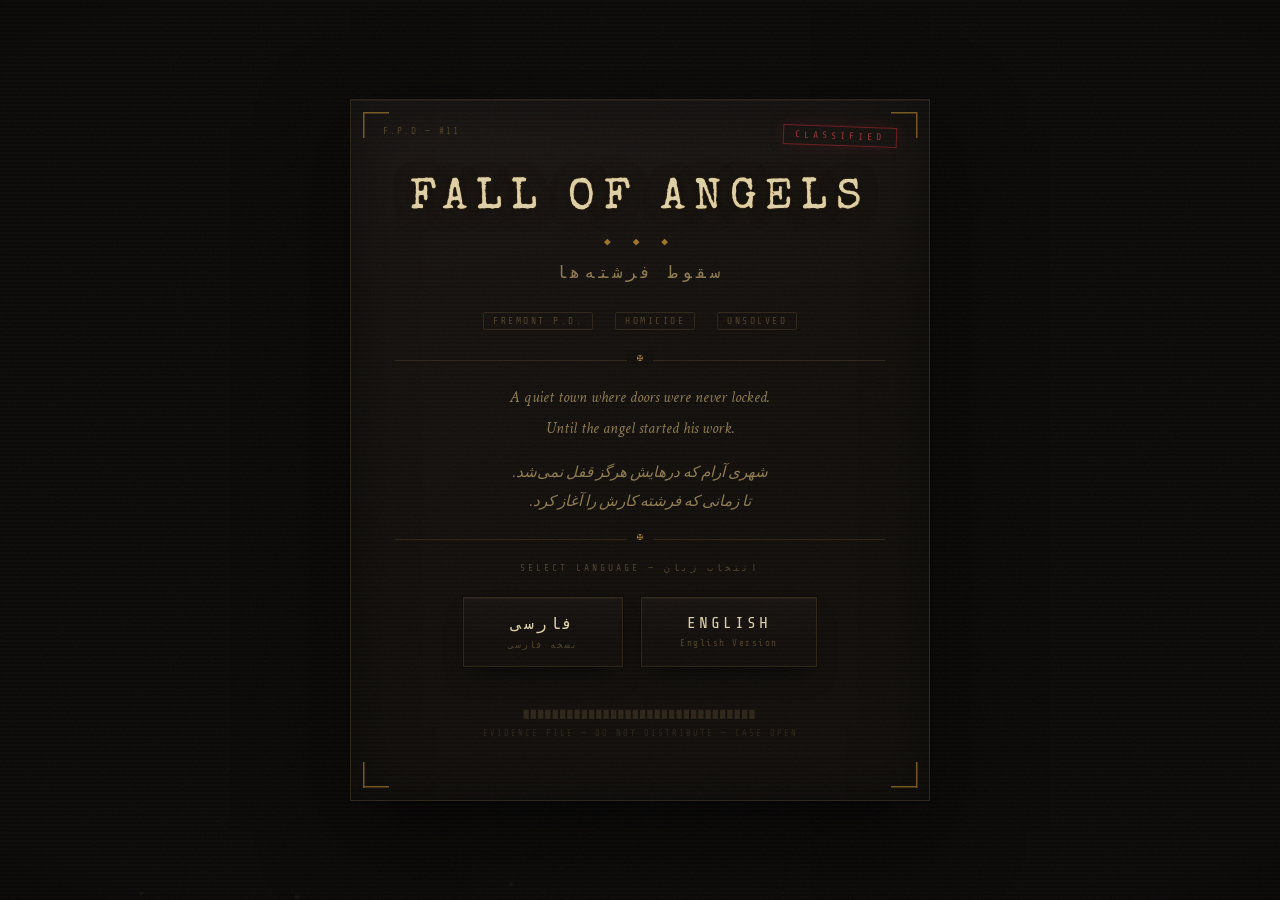
<file: index (1).html>
<!DOCTYPE html>
<html lang="fa">
<head>
  <meta charset="UTF-8" />
  <meta name="viewport" content="width=device-width, initial-scale=1.0" />
  <title>Fall of Angels | سقوط فرشته‌ها</title>
  <link rel="stylesheet" href="style.css" />
</head>
<body class="lang-page theme-noir">

  <div class="lang-container">
    <div class="case-stamp">CLASSIFIED</div>
    <div class="case-number">F.P.D — #11</div>

    <div class="title-wrap">
      <div class="title-en">FALL OF ANGELS</div>
      <div class="title-divider">◆ ◆ ◆</div>
      <div class="title-fa">سقوط فرشته‌ها</div>
    </div>

    <div class="case-meta">
      <span>FREMONT P.D.</span>
      <span>HOMICIDE</span>
      <span>UNSOLVED</span>
    </div>

    <div class="separator"></div>

    <div class="description">
      <p>A quiet town where doors were never locked.<br>Until the angel started his work.</p>
      <p class="fa">شهری آرام که درهایش هرگز قفل نمی‌شد.<br>تا زمانی که فرشته کارش را آغاز کرد.</p>
    </div>

    <div class="separator"></div>

    <div class="lang-label">SELECT LANGUAGE — انتخاب زبان</div>

    <div class="buttons">
      <a class="btn" href="game-fa.html">
        <span class="btn-label">فارسی</span>
        <span class="btn-sub">نسخه فارسی</span>
      </a>
      <a class="btn" href="game-en.html">
        <span class="btn-label">ENGLISH</span>
        <span class="btn-sub">English Version</span>
      </a>
    </div>

    <div class="footer-line">
      ████████████████████████████████<br>
      EVIDENCE FILE — DO NOT DISTRIBUTE — CASE OPEN
    </div>
  </div>

  <canvas class="atmosphere-canvas"></canvas>
  <script src="themes.js"></script>
  <script>initAtmosphere();</script>
</body>
</html>
</file>
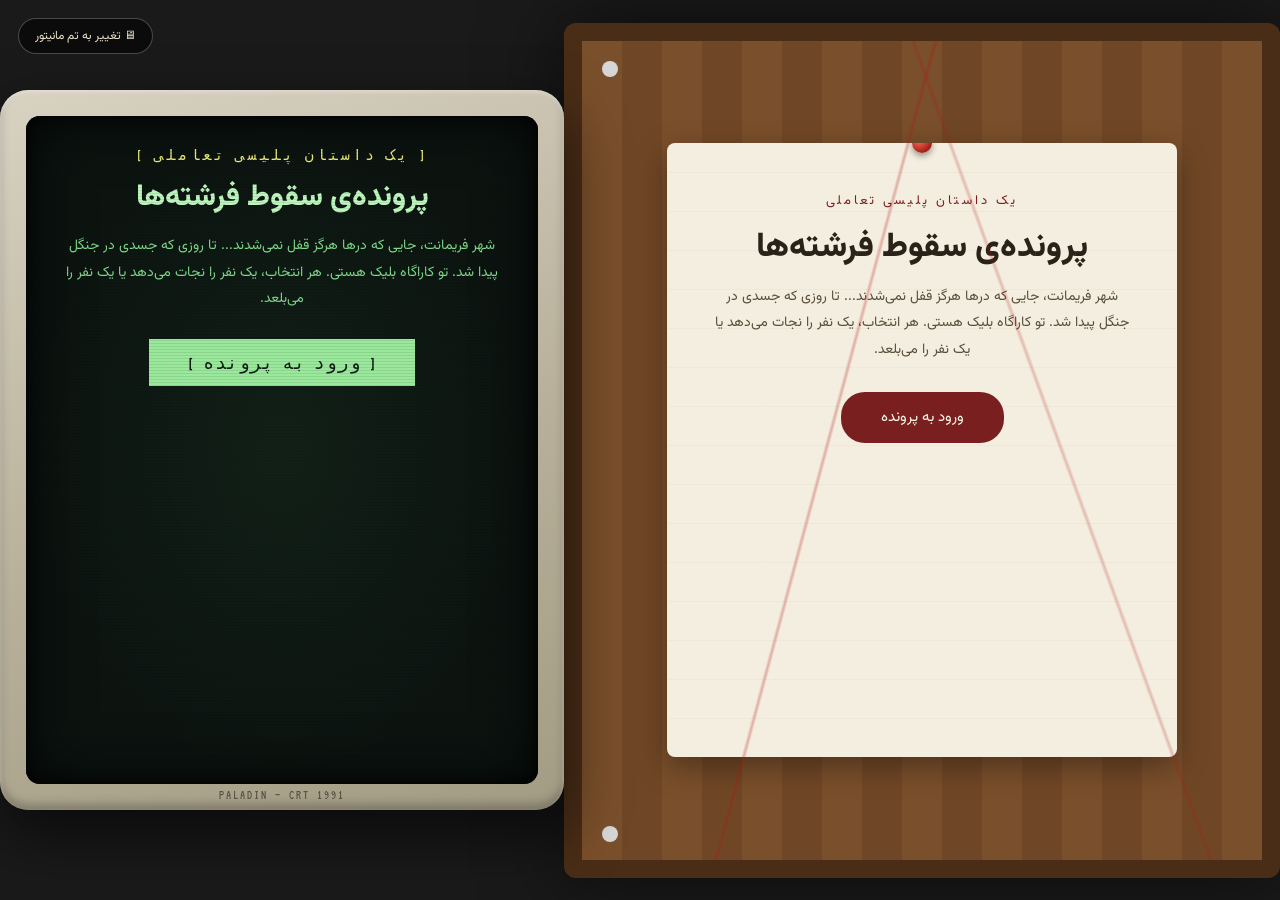
<file: index-1.html>
<!DOCTYPE html>
<html lang="fa" dir="rtl">
<head>
<meta charset="UTF-8">
<meta name="viewport" content="width=device-width, initial-scale=1.0">
<title>پرونده‌ی سقوط فرشته‌ها</title>
<style>
  @import url('https://fonts.googleapis.com/css2?family=Vazirmatn:wght@400;500;600;700;800&display=swap');
  @import url('https://fonts.googleapis.com/css2?family=VT323&display=swap');

  *{margin:0; padding:0; box-sizing:border-box;}
  html,body{
    width:100%;
    min-height:100vh;
    font-family:'Vazirmatn', Tahoma, sans-serif;
  }
  body{
    background:#1a1a1a;
    color:#222;
    overflow-x:hidden;
  }
  ::selection{background:#7a1f1f; color:#fff;}

  /* =========================================================
     SHARED STAT VALUES (used inside both themes)
  ========================================================= */
  .stat-row{
    display:grid;
    grid-template-columns:repeat(5,1fr);
    gap:8px;
  }
  .stat-cell{
    display:flex;
    flex-direction:column;
    align-items:center;
    gap:4px;
  }
  .stat-label{
    font-size:10px;
    white-space:nowrap;
  }
  .stat-bar{
    width:100%;
    height:6px;
    border-radius:3px;
    overflow:hidden;
  }
  .stat-fill{
    height:100%;
    transition:width .5s ease;
  }
  .stat-num{
    font-size:10px;
    font-variant-numeric:tabular-nums;
  }

  /* =========================================================
     THEME TOGGLE BUTTON (always visible, top corner)
  ========================================================= */
  #theme-toggle{
    position:fixed;
    top:18px;
    left:18px;
    z-index:999;
    background:rgba(0,0,0,0.55);
    color:#e8e0c8;
    border:1px solid rgba(255,255,255,0.25);
    border-radius:20px;
    padding:8px 16px;
    font-family:'Vazirmatn',sans-serif;
    font-size:12px;
    cursor:pointer;
    backdrop-filter:blur(4px);
    transition:background .2s;
  }
  #theme-toggle:hover{background:rgba(0,0,0,0.8);}

  /* =========================================================
     THEME 1 — تخته‌ی مدارک (Evidence Board / Cork)
  ========================================================= */
  body.theme-board{
    width:100vw;
    height:100vh;
    overflow:hidden;
    display:flex;
    justify-content:center;
    align-items:center;
    background:#1a1a1a;
  }

  .evidence-board{
    width:95vw;
    height:95vh;
    border:18px solid #4a2d16;
    border-radius:12px;
    background:repeating-linear-gradient(
      90deg,
      #7a4f2b 0px, #7a4f2b 40px,
      #704726 40px, #704726 80px
    );
    box-shadow:0 0 80px rgba(0,0,0,.6);
    display:flex;
    flex-direction:column;
    justify-content:center;
    align-items:center;
    position:relative;
  }
  .evidence-board::before{
    content:"";
    position:absolute;
    width:16px; height:16px;
    background:#d6d6d6;
    border-radius:50%;
    top:20px; left:20px;
    box-shadow:
      calc(95vw - 90px) 0 #d6d6d6,
      0 calc(95vh - 90px) #d6d6d6,
      calc(95vw - 90px) calc(95vh - 90px) #d6d6d6;
  }

  /* yarn pinned across the board, decorative */
  .evidence-board::after{
    content:"";
    position:absolute;
    inset:0;
    pointer-events:none;
    background:
      linear-gradient(105deg, transparent 39%, rgba(180,20,20,.5) 39.3%, transparent 39.6%),
      linear-gradient(70deg, transparent 64%, rgba(180,20,20,.4) 64.3%, transparent 64.6%);
    opacity:.6;
  }

  .board-hud{
    position:absolute;
    top:24px;
    right:50%;
    transform:translateX(50%);
    background:rgba(20,12,6,0.55);
    border:1px solid rgba(255,255,255,0.15);
    border-radius:10px;
    padding:8px 18px;
    backdrop-filter:blur(3px);
    z-index:5;
    width:min(560px, 80%);
  }
  .board-hud .stat-label{color:#e8d9b8;}
  .board-hud .stat-num{color:#f3e7c9;}
  .board-hud .stat-bar{background:rgba(0,0,0,0.4);}

  .story-panel{
    width:75%;
    height:75%;
    background:#f3eedf;
    background-image:
      repeating-linear-gradient(0deg, transparent 0 38px, rgba(0,0,0,.025) 38px 39px);
    border-radius:8px;
    padding:48px 44px 36px;
    overflow-y:auto;
    box-shadow:0 10px 30px rgba(0,0,0,.35);
    position:relative;
  }
  /* a pin on top of the paper */
  .story-panel::before{
    content:"";
    position:absolute;
    top:-10px;
    left:50%;
    transform:translateX(-50%);
    width:20px; height:20px;
    border-radius:50%;
    background:radial-gradient(circle at 35% 35%, #ff6b5e, #a31f14 70%);
    box-shadow:0 3px 6px rgba(0,0,0,.4);
  }

  .board-loc{
    display:inline-block;
    font-size:12px;
    letter-spacing:1px;
    color:#8a4f1f;
    border:1px solid #c9a86a;
    padding:3px 12px;
    border-radius:14px;
    margin-bottom:18px;
    background:rgba(201,168,106,0.12);
  }

  .board-divider{
    display:flex;
    align-items:center;
    gap:10px;
    margin:28px 0 18px;
    color:#8a7a5e;
    font-size:11px;
  }
  .board-divider::before,.board-divider::after{
    content:'';
    flex:1;
    height:1px;
    background:linear-gradient(90deg, transparent, #c9b896, transparent);
  }

  .board-narration{
    color:#5a4f3c;
    font-size:16px;
    margin-bottom:16px;
    font-style:italic;
    direction:rtl;
    text-align:right;
    line-height:2.1;
  }

  .board-dialogue{
    background:rgba(74,45,22,0.06);
    border-right:3px solid #7a1f1f;
    border-radius:6px;
    padding:14px 16px;
    margin-bottom:12px;
  }
  .board-speaker{
    color:#7a1f1f;
    font-size:13px;
    font-weight:700;
    margin-bottom:4px;
  }
  .board-line{
    font-size:18px;
    color:#2a2118;
    direction:rtl;
    text-align:right;
    line-height:2.1;
  }

  .board-evidence{
    background:repeating-linear-gradient(0deg,#fdf8e8,#fdf8e8 27px,#f0e6c8 28px);
    border:1px solid #c9a86a;
    border-radius:2px;
    padding:14px 16px;
    margin:16px 0;
    font-size:15px;
    color:#4a3f2a;
    box-shadow:2px 4px 10px rgba(0,0,0,.15);
    direction:rtl; text-align:right; line-height:2;
  }
  .board-evidence::before{
    content:'⚷ گزارش پزشکی قانونی';
    display:block;
    font-size:11px;
    color:#7a1f1f;
    letter-spacing:.5px;
    margin-bottom:8px;
    font-weight:700;
  }

  .board-letter{
    background:#ece1c2;
    border:1px dashed #8a6f3f;
    border-radius:2px;
    padding:20px;
    margin:18px 0;
    font-size:16px;
    color:#3a2f1a;
    font-style:italic;
    line-height:2.2;
    direction:rtl; text-align:right;
  }

  .board-choices{
    margin-top:24px;
    display:flex;
    flex-direction:column;
    gap:12px;
  }
  .board-choice{
    border:none;
    background:#e6dfcf;
    padding:14px 18px;
    border-radius:6px;
    cursor:pointer;
    font-family:'Vazirmatn',sans-serif;
    font-size:17px;
    text-align:right;
    direction:rtl;
    color:#2a2118;
    transition:background .15s, transform .1s;
    line-height:1.8;
  }
  .board-choice:hover{background:#d9d1bf; transform:translateX(-3px);}
  .board-choice:active{transform:scale(.98);}

  .board-restart{
    border:1px solid #8a6f3f;
    background:transparent;
    color:#6a5a3f;
    padding:10px 18px;
    border-radius:6px;
    cursor:pointer;
    font-family:'Vazirmatn',sans-serif;
    font-size:13px;
    margin-top:16px;
    width:100%;
  }

  .board-title{
    text-align:center;
    direction:rtl;
  }
  .board-title-eyebrow{color:#7a1f1f; font-size:13px; letter-spacing:3px; margin-bottom:10px;}
  .board-title-main{font-size:34px; font-weight:800; color:#2a2118; margin-bottom:10px;}
  .board-title-sub{color:#5a4f3c; font-size:14px; max-width:440px; margin:0 auto 28px; line-height:1.9;}
  .board-start{
    background:#7a1f1f;
    color:#fdf8e8;
    border:none;
    padding:14px 40px;
    border-radius:24px;
    font-size:15px;
    font-family:'Vazirmatn',sans-serif;
    cursor:pointer;
  }
  .board-start:hover{background:#9c2a2a;}

  /* =========================================================
     THEME 2 — مانیتور قدیمی (CRT Monitor)
  ========================================================= */
  body.theme-monitor{
    width:100vw;
    height:100vh;
    overflow:hidden;
    display:flex;
    justify-content:center;
    align-items:center;
    background:
      radial-gradient(ellipse at center, #2b2b2b 0%, #0a0a0a 100%);
  }

  .monitor{
    width:min(94vw, 980px);
    height:min(92vh, 720px);
  }

  .monitor-frame{
    width:100%;
    height:100%;
    background:linear-gradient(160deg, #d8d2c2, #b8b09a 55%, #a39c84);
    border-radius:28px;
    padding:26px;
    box-shadow:
      0 25px 60px rgba(0,0,0,.6),
      inset 0 2px 4px rgba(255,255,255,.4),
      inset 0 -6px 10px rgba(0,0,0,.25);
    display:flex;
    flex-direction:column;
    position:relative;
  }
  .monitor-frame::before{
    /* brand label + power dot, like an old CRT */
    content:"PALADIN — CRT 1991";
    position:absolute;
    bottom:8px;
    left:50%;
    transform:translateX(-50%);
    font-family:'VT323',monospace;
    font-size:13px;
    color:#5a5444;
    letter-spacing:2px;
  }

  .screen{
    flex:1;
    background:#0c1410;
    border-radius:14px;
    padding:30px 34px;
    overflow-y:auto;
    position:relative;
    box-shadow:
      inset 0 0 60px rgba(0,0,0,.85),
      inset 0 0 12px rgba(0,0,0,1);
    color:#9be89b;
  }
  /* scanlines + glow */
  .screen::before{
    content:"";
    position:absolute;
    inset:0;
    background:repeating-linear-gradient(
      0deg,
      rgba(0,0,0,0) 0px,
      rgba(0,0,0,0) 2px,
      rgba(0,0,0,.18) 3px
    );
    pointer-events:none;
    border-radius:14px;
  }
  .screen::after{
    content:"";
    position:absolute;
    inset:0;
    background:radial-gradient(ellipse at center, rgba(120,255,160,.05), transparent 70%);
    pointer-events:none;
    border-radius:14px;
  }

  .monitor-hud{
    background:rgba(0,0,0,0.4);
    border:1px solid rgba(155,232,155,0.3);
    border-radius:6px;
    padding:8px 14px;
    margin-bottom:18px;
    font-family:'VT323',monospace;
  }
  .monitor-hud .stat-label{color:#7fd98a; font-family:'VT323',monospace; font-size:13px;}
  .monitor-hud .stat-num{color:#bdf5bd; font-family:'VT323',monospace; font-size:13px;}
  .monitor-hud .stat-bar{background:rgba(0,0,0,0.5); border:1px solid rgba(155,232,155,0.25);}

  .crt-loc{
    display:inline-block;
    font-family:'VT323',monospace;
    font-size:15px;
    color:#0c1410;
    background:#9be89b;
    padding:2px 12px;
    margin-bottom:16px;
    letter-spacing:1px;
  }
  .crt-loc::before{content:'> ';}

  .crt-divider{
    font-family:'VT323',monospace;
    color:#5fae68;
    font-size:14px;
    margin:22px 0 14px;
    border-top:1px dashed rgba(155,232,155,.3);
    padding-top:10px;
  }

  .crt-narration{
    font-family:'VT323',monospace;
    color:#7fd98a;
    font-size:18px;
    line-height:1.8;
    margin-bottom:14px;
    direction:rtl;
    text-align:right;
  }

  .crt-dialogue{
    margin-bottom:14px;
    direction:rtl;
    text-align:right;
  }
  .crt-speaker{
    font-family:'VT323',monospace;
    color:#e8e879;
    font-size:16px;
    margin-bottom:2px;
  }
  .crt-speaker::before{content:'◆ ';}
  .crt-line{
    font-family:'Vazirmatn',sans-serif;
    color:#bdf5bd;
    font-size:18px;
    line-height:2;
  }

  .crt-evidence{
    border:1px solid #9be89b;
    background:rgba(155,232,155,0.06);
    padding:14px 16px;
    margin:16px 0;
    font-family:'Vazirmatn',sans-serif;
    color:#bdf5bd;
    font-size:15px;
    direction:rtl; text-align:right; line-height:1.95;
  }
  .crt-evidence::before{
    content:'[ گزارش پزشکی قانونی ]';
    display:block;
    font-family:'VT323',monospace;
    color:#e8e879;
    font-size:14px;
    margin-bottom:8px;
    letter-spacing:1px;
  }

  .crt-letter{
    border:1px dashed #e8e879;
    background:rgba(232,232,121,0.06);
    padding:18px;
    margin:18px 0;
    font-family:'Vazirmatn',sans-serif;
    color:#f2efc0;
    font-size:16px;
    font-style:italic;
    line-height:2.1;
    direction:rtl; text-align:right;
  }

  .crt-choices{
    margin-top:22px;
    display:flex;
    flex-direction:column;
    gap:10px;
  }
  .crt-choice{
    background:rgba(155,232,155,0.08);
    border:1px solid #5fae68;
    color:#bdf5bd;
    text-align:right;
    direction:rtl;
    padding:13px 16px;
    font-family:'Vazirmatn',sans-serif;
    font-size:16px;
    cursor:pointer;
    transition:background .15s, border-color .15s;
    line-height:1.8;
  }
  .crt-choice::before{
    content:'▸ ';
    color:#e8e879;
  }
  .crt-choice:hover{background:rgba(155,232,155,0.18); border-color:#9be89b;}
  .crt-choice:active{transform:scale(.99);}

  .crt-restart{
    border:1px solid #5fae68;
    background:transparent;
    color:#7fd98a;
    padding:10px 18px;
    font-family:'VT323',monospace;
    font-size:15px;
    cursor:pointer;
    margin-top:16px;
    width:100%;
  }

  .crt-title{
    text-align:center;
    direction:rtl;
  }
  .crt-title-eyebrow{font-family:'VT323',monospace; color:#e8e879; font-size:15px; letter-spacing:3px; margin-bottom:10px;}
  .crt-title-main{font-family:'Vazirmatn',sans-serif; font-weight:800; font-size:30px; color:#bdf5bd; margin-bottom:12px;}
  .crt-title-sub{font-family:'Vazirmatn',sans-serif; color:#7fd98a; font-size:14px; max-width:440px; margin:0 auto 26px; line-height:1.9;}
  .crt-start{
    background:#9be89b;
    color:#0c1410;
    border:none;
    padding:13px 38px;
    font-family:'VT323',monospace;
    font-size:18px;
    letter-spacing:1px;
    cursor:pointer;
  }
  .crt-start:hover{background:#bdf5bd;}

  /* end card shared tweaks per theme */
  .end-card{text-align:center; padding:30px 10px; direction:rtl;}
  .board-end-title{font-size:26px; color:#7a1f1f; margin-bottom:14px;}
  .crt-end-title{font-family:'VT323',monospace; font-size:26px; color:#e8e879; margin-bottom:14px;}

  /* utility: hide whichever theme isn't active */
  .theme-screen{display:none;}
  body.theme-board .board-screen{display:flex;}
  body.theme-monitor .monitor-screen{display:flex;}

  /* mobile fallback: shrink paddings */
  @media (max-width:640px){
    .story-panel{padding:30px 22px;}
    .board-line, .crt-line{font-size:16px;}
    .monitor-frame{padding:14px; border-radius:18px;}
    .screen{padding:20px 18px;}
  }
</style>
</head>
<body class="theme-board">

<button id="theme-toggle" onclick="toggleTheme()">🖥 تغییر به تم مانیتور</button>

<!-- ============ THEME: BOARD ============ -->
<div class="evidence-board board-screen">

  <div id="title-screen-board" class="story-panel board-title">
    <div class="board-title-eyebrow">یک داستان پلیسی تعاملی</div>
    <h1 class="board-title-main">پرونده‌ی سقوط فرشته‌ها</h1>
    <p class="board-title-sub">شهر فریمانت، جایی که درها هرگز قفل نمی‌شدند... تا روزی که جسدی در جنگل پیدا شد. تو کاراگاه بلیک هستی. هر انتخاب، یک نفر را نجات می‌دهد یا یک نفر را می‌بلعد.</p>
    <button class="board-start" onclick="startGame()">ورود به پرونده</button>
  </div>

  <div id="board-hud" class="board-hud" style="display:none;">
    <div class="stat-row" id="stats-row-board"></div>
  </div>

  <div id="story-panel-board" class="story-panel" style="display:none;">
    <div id="scene-container-board"></div>
  </div>

</div>

<!-- ============ THEME: MONITOR ============ -->
<div class="monitor monitor-screen">
  <div class="monitor-frame">

    <div id="screen-content" class="screen">

      <div id="title-screen-crt" class="crt-title">
        <div class="crt-title-eyebrow">[ یک داستان پلیسی تعاملی ]</div>
        <h1 class="crt-title-main">پرونده‌ی سقوط فرشته‌ها</h1>
        <p class="crt-title-sub">شهر فریمانت، جایی که درها هرگز قفل نمی‌شدند... تا روزی که جسدی در جنگل پیدا شد. تو کاراگاه بلیک هستی. هر انتخاب، یک نفر را نجات می‌دهد یا یک نفر را می‌بلعد.</p>
        <button class="crt-start" onclick="startGame()">[ ورود به پرونده ]</button>
      </div>

      <div id="monitor-hud" class="monitor-hud" style="display:none;">
        <div class="stat-row" id="stats-row-monitor"></div>
      </div>

      <div id="scene-container-monitor" style="display:none;"></div>

    </div>

  </div>
</div>

<script>
/* =========================================================
   PARAMETERS
========================================================= */
const stats = {
  trust:   { label:"اعتماد عمومی",   value:60, color:"#c9a86a" },
  sanity:  { label:"روان بلیک",      value:80, color:"#5d8a6a" },
  morals:  { label:"اخلاق‌مداری",    value:70, color:"#6a8fc9" },
  evidence:{ label:"دقت پرونده",     value:50, color:"#a17a47" },
  bond:    { label:"رابطه با ویلیام", value:75, color:"#a14747" }
};

function clamp(v){ return Math.max(0, Math.min(100, v)); }

function applyEffects(effects){
  if(!effects) return;
  for(const k in effects){
    if(stats[k]) stats[k].value = clamp(stats[k].value + effects[k]);
  }
  renderHUD();
}

function renderHUD(){
  const row = document.getElementById('stats-row');
  row.innerHTML = '';
  for(const key in stats){
    const s = stats[key];
    row.innerHTML += `
      <div class="stat">
        <div class="stat-label">${s.label}</div>
        <div class="stat-bar"><div class="stat-fill" style="width:${s.value}%; background:${s.color};"></div></div>
        <div class="stat-num">${s.value}</div>
      </div>`;
  }
}

/* =========================================================
   STORY DATA
   type: "dialogue" (auto-continue) | "choice" (branching)
========================================================= */
const story = {

start: {
  loc:"جنگل نزدیکی شهر فریمانت",
  blocks:[
    {type:"speaker", who:"بلیک", text:"دیر اومدی. چند ساعت پیش منتظرت بودم، کجا بودی؟"}
  ],
  choice:{
    prompt:null,
    options:[
      { text:"یه کار شخصی داشتم", effects:{bond:-2}, next:"crimeScene" },
      { text:"مهم نیست، بهم بگو چی شده", effects:{bond:+2}, next:"crimeScene" }
    ]
  }
},

crimeScene: {
  loc:"جنگل نزدیکی شهر فریمانت",
  blocks:[
    {type:"evidence", text:"جسد خفه شده، دور گردنش کبود است. بدجور کتک خورده و به وحشیانه‌ترین شکل ممکن به او حمله شده. احتمالا کار کسی است که می‌شناختش. صورتش داغان شده، انگار دنبال انتقام بوده."}
  ],
  choice:{
    options:[
      { text:"احتمالا حق با توئه، این کار یه غریبه نیست", effects:{evidence:-3}, next:"morgue1" },
      { text:"مطمئن نیستم، انگار یه روانی بهش حمله کرد", effects:{evidence:+3}, next:"morgue1" }
    ]
  }
},

morgue1:{
  loc:"اداره‌ی پزشکی قانونی",
  blocks:[
    {type:"speaker", who:"دکتر", text:"هویتش لانی مارک است، بیست سالشه. چند روز از مرگش می‌گذرد. هیچ چیزی پیدا نکردیم به‌جز چندتا تار مو. دادمش آزمایشگاه ولی بعید است به جایی برسد، روش زیاد حساب باز نکنید. هیچ خونی توی صحنه پیدا نکردیم، احتمالش هست جای دیگری کشته شده باشد."}
  ],
  choice:{
    options:[
      { text:"باید به خانواده‌اش خبر بدم، حق دارن بدونن چی شده", effects:{trust:+3, sanity:-2}, next:"familyVisit" },
      { text:"باید برم به محل جرم، شاید محل قتل رو پیدا کنم", effects:{evidence:+3}, next:"crimeSceneSearch" }
    ]
  }
},

familyVisit:{
  loc:"خانه‌ی لانی و همسرش متیو",
  blocks:[
    {type:"speaker", who:"بلیک", text:"ویلیام، فکر کنم قاتلمونو پیدا کردیم. وقتی رفتم به شوهرش خبر بدم، رفتارش خیلی مشکوک بود. از خبر مرگش تعجب نکرد و خیلی طبیعی رفتار کرد. لباساشم برای صبح زود خیلی رسمی بود، انگار می‌خواست بره مراسم ختم."},
    {type:"speaker", who:"ویلیام", text:"تسلیت می‌گم. ببخشید، می‌دونم الان وقت مناسبی نیست. می‌تونم بپرسم چرا گزارش گم‌شدن همسرتون رو ندادید؟ همسرتون چند روز پیش به قتل رسیده ولی ما اطلاعی از گم‌شدنش نداشتیم."},
    {type:"speaker", who:"متیو", text:"چند روز پیش دعوامون شد، عصبانی شد و از خونه رفت بیرون. وقتی ناراحت می‌شد می‌رفت خونه‌ی دوستاش، چند روزی می‌ماند بعد برمی‌گشت. فکر کردم اونجاست، واسه همین دنبالش نگشتم. اون قوی‌ترین زنی بود که می‌شد دید، فکر نمی‌کرد هیچ‌کس بتونه بهش آسیب بزند. هنوزم باورم نمی‌شود."}
  ],
  choice:{
    options:[
      { text:"می‌تونی بگی چهار روز پیش دقیقا کجا بودی؟", effects:{evidence:+3}, next:"matthewAlibi" },
      { text:"درکتون می‌کنم، فعلا سوالی ندارم ولی لطفا شهر را ترک نکنید", effects:{morals:+2, evidence:-2}, next:"twoWeeksLater" }
    ]
  }
},

matthewAlibi:{
  loc:"خانه‌ی لانی و همسرش متیو",
  blocks:[
    {type:"speaker", who:"متیو", text:"رفتم پیش یه مشاور خانواده، می‌خواستم اوضاع رو درست کنم، از وضعمون خسته شده بودم. فکر کردم با این کار همه چی درست می‌شه. بعدش رفتم یه هتل و شب رو اونجا ماندم، نمی‌خواستم با لانی رو‌به‌رو بشم. دکتر وینسون می‌تونه حرفمو تایید کند."}
  ],
  choice:{
    options:[
      { text:"ممنون بابت همکاریتون، نگران نباشید، همه چی درست می‌شه", effects:{morals:+2, evidence:-2}, next:"twoWeeksLater" },
      { text:"لطفا رسید هتل و معاینه پزشکی رو ایمیل کنید، و به هیچ وجه از شهر خارج نشید", effects:{evidence:+3, morals:-1}, next:"twoWeeksLater" }
    ]
  }
},

crimeSceneSearch:{
  loc:"جنگل نزدیکی شهر فریمانت",
  blocks:[
    {type:"speaker", who:"بلیک", text:"هی ویلیام، گشتن اینجا بی‌فایده‌ست. توی این همه گل‌و‌لای و علف حتی چیزی هم باشه نمی‌شه پیداش کرد. ولی لانی ماشین نداشته، اینجا خیلی دور از شهره، پس قاتل باید با ماشین آورده باشدش. اون پسره که پیداش کرد، توماس، دیدمش که با ماشین رفت. به‌نظرم باید بررسیش کنیم."},
    {type:"speaker", who:"توماس", text:"داشتم تو جنگل قدم می‌زدم که یه تپه‌ی کوچک از شاخ‌و‌برگ دیدم. نزدیکش یه چیز طلایی‌رنگ برق می‌زد. رفتم جلو که ببینم چیه، که یه چشم دیدم که بهم خیره شده. اولش حالم بد شد، یکم بعد که به خودم آمدم رفتم و برگ‌ها را کنار زدم، یه دختر بود که یه صلیب رو محکم تو دستش گرفته بود. بعدش با شما تماس گرفتم."}
  ],
  choice:{
    options:[
      { text:"می‌دونی که من می‌تونم دروغ رو از چشمات بخونم، مگه نه؟", effects:{morals:-1}, next:"thomasContinue" },
      { text:"اگه قراره بهم دروغ تحویل بدی، پس بهتره خفه شی", effects:{morals:-3, bond:-1}, next:"thomasContinue" }
    ]
  }
},

thomasContinue:{
  loc:"کلانتری",
  blocks:[
    {type:"speaker", who:"توماس", text:"من واقعا کاری نکردم. مدرک می‌خواید؟ باشه، من یه شاهد دارم؛ وقتی جسد را پیدا کردم، اون هم باهام بود."}
  ],
  choice:{
    options:[
      { text:"شاید همدستته، اگه نبود چرا صبر نکرده ما برسیم؟", effects:{morals:-2}, next:"thomasReveal" },
      { text:"امیدوارم منو احمق فرض نکرده باشی، وگرنه خیلی برات بد می‌شه", effects:{morals:-3, bond:-1}, next:"thomasReveal" }
    ]
  }
},

thomasReveal:{
  loc:"کلانتری",
  blocks:[
    {type:"speaker", who:"توماس", text:"منو رفیق، فقط داشتیم شوخی می‌کردیم و یکم ماری‌جوانا کشیدیم. همین. من از همه‌چی فیلم گرفتم، می‌تونم نشونتون بدم، قسم می‌خورم تنها دلیلی که فرار کرد این بود که ما را با ماری‌جوانا نگیرند."},
    {type:"narration", text:"دو هفته بعد از اولین قتل..."},
    {type:"speaker", who:"بلیک", text:"گزارش پزشک قانونی بالاخره رسیده. یکی از موهایی که در صحنه‌ی جرم پیدا شد و مورد آزمایش قرار گرفت، متعلق به یک فرد سابقه‌دار به اسم برایان آلونوا است. یه راننده تاکسی خط شهریه، احتمالا توی شهر قربانی رو سوار کرده. توی محله‌ی ساوانا، پایین شهر، با زن و بچه‌ی تازه به‌دنیا آمده‌اش زندگی می‌کند و سابقه‌ی دزدی و عضویت در گروه‌های خلافکار را دارد. آخرین سابقش مال ده سال پیش است، انگار دوباره برگشته به مسیر جرم و جنایت."}
  ],
  choice:{
    options:[
      { text:"مو به‌تنهایی کافی نیست، باید اعترافشو بگیریم", effects:{morals:+2, evidence:-1}, next:"bryanInterrogation" },
      { text:"آزمایش هیچ‌وقت اشتباه نمی‌کند، احتمالا کار خودشه", effects:{morals:-2, evidence:+1}, next:"bryanInterrogation" }
    ]
  }
},

twoWeeksLater:{
  loc:"کلانتری",
  blocks:[
    {type:"narration", text:"دو هفته بعد از اولین قتل..."},
    {type:"speaker", who:"بلیک", text:"گزارش پزشک قانونی بالاخره رسیده. یکی از موهایی که در صحنه‌ی جرم پیدا شد و مورد آزمایش قرار گرفت، متعلق به یک فرد سابقه‌دار به اسم برایان آلونوا است. یه راننده تاکسی خط شهریه، احتمالا توی شهر قربانی رو سوار کرده. توی محله‌ی ساوانا، پایین شهر، با زن و بچه‌ی تازه به‌دنیا آمده‌اش زندگی می‌کند و سابقه‌ی دزدی و عضویت در گروه‌های خلافکار را دارد. آخرین سابقش مال ده سال پیش است، انگار دوباره برگشته به مسیر جرم و جنایت."}
  ],
  choice:{
    options:[
      { text:"مو به‌تنهایی کافی نیست، باید اعترافشو بگیریم", effects:{morals:+2, evidence:-1}, next:"bryanInterrogation" },
      { text:"آزمایش هیچ‌وقت اشتباه نمی‌کند، احتمالا کار خودشه", effects:{morals:-2, evidence:+1}, next:"bryanInterrogation" }
    ]
  }
},

bryanInterrogation:{
  loc:"اتاق بازجویی",
  blocks:[
    {type:"speaker", who:"ویلیام", text:"می‌دونی، ما همین الان هم مدارک کافی برای دستگیریت داریم. فقط می‌خوایم کمکت کنیم که اعدام نشی."},
    {type:"speaker", who:"برایان", text:"قسم می‌خورم حتی نمی‌دانم دارین راجع‌به چی حرف می‌زنید. من بی‌خبرم. سرم تو کار خودمه، یه راننده تاکسی سادم. از کجا بدونم چی ازم می‌خواید؟"}
  ],
  choice:{
    options:[
      { text:"قبلا از این بازی‌ها زیاد دیدم، فقط حقیقتو بگو، بعدش همه‌چی درست می‌شه", effects:{morals:+2}, next:"bryanDenial" },
      { text:"ما دی‌ان‌ای تورو دو هفته پیش توی صحنه‌ی یه قتل پیدا کردیم", effects:{evidence:+2}, next:"bryanDenial" }
    ]
  }
},

bryanDenial:{
  loc:"اتاق بازجویی",
  blocks:[
    {type:"speaker", who:"برایان", text:"ببینید، من یه راننده‌ی سادم. هرروز می‌رم سرکار و شب برمی‌گردم خونه. من خیلی‌وقته هیچ جرمی نکردم. می‌تونید دوربین ماشینم رو چک کنید و از همسرم و همسایه‌هام بپرسید، من هیچ جرمی نکردم."}
  ],
  choice:{
    options:[
      { text:"جالبه، اما فکر می‌کنی واقعا چرا اینجایی؟", effects:{morals:+1}, next:"bryanWife" },
      { text:"همسرت قبلا همه‌چیزو گفته، قبل از دروغ گفتن باید باهاش هماهنگ می‌کردی", effects:{morals:-3}, next:"bryanWife" }
    ]
  }
},

bryanWife:{
  loc:"اتاق بازجویی",
  blocks:[
    {type:"speaker", who:"برایان", text:"منظورت چیه که همه‌چیزو گفته؟ من هیچ‌کاری نکردم، قسم می‌خورم. شما باید به حرفم گوش بدید."},
    {type:"speaker", who:"بلیک", text:"یک ساعت پیش با همسرت حرف زدم. بهم گفت دو هفته پیش تمام شب رو بیرون بودی و اصلا خونه نرفتی. حتی گفت وقتی داشته لباسات رو می‌شسته، چند لکه‌ی خون روی لباست بوده. حرفی برای گفتن داری؟"},
    {type:"speaker", who:"برایان", text:"خواهش می‌کنم، می‌شه فقط به همسرم بگید که دوسش دارم؟"}
  ],
  choice:{
    options:[
      { text:"متاسفم، نمی‌تونم همچین کاری بکنم، برخلاف قانونه", effects:{morals:+2}, next:"secondMurder" },
      { text:"در موردش فکر می‌کنم", effects:{morals:-1, bond:+1}, next:"secondMurder" }
    ]
  }
},

secondMurder:{
  loc:"اداره‌ی پزشکی قانونی",
  blocks:[
    {type:"narration", text:"دو هفته بعد، جسدی در یک کارخانه‌ی متروکه در اطراف شهر پیدا شد."},
    {type:"speaker", who:"دکتر", text:"مقتول دقیقا شبیه قربانی قبلی کشته شده، با یه طناب ضخیم. این‌بار قاتل خشونت جسمی کمتری به خرج داده؛ کبودی‌ها نشان می‌دهد چندین بار خفه‌اش کرده، بعد از هر بار خفه‌کردن دوباره احیایش کرده و دوباره شروع کرده به خفه‌کردن. همچنین قاتل لباس‌های مقتول رو با خودش برده، چیزی نتوانستیم پیدا کنیم. قاتل تلاش کرده با آب محل را تمیز کند، که نشان می‌دهد قتل همان‌جا اتفاق افتاده. هویت مقتول مشخص نیست، کسی گم‌شدنش رو گزارش نداده، شاید یه توریست بوده."}
  ],
  choice:{
    options:[
      { text:"اگه دقیقا شبیه قتل قبلیه، پس ممکنه متهم قبلی بی‌گناه باشه", effects:{morals:+3, evidence:-2}, next:"jailNews" },
      { text:"این دیگه یه قتل معمولی نیست، یه شکنجه‌ی کامله", effects:{sanity:-3}, next:"jailNews" }
    ]
  }
},

jailNews:{
  loc:"بازداشتگاه مرکزی",
  blocks:[
    {type:"narration", text:"فردای روز قتل دوم..."},
    {type:"speaker", who:"نگهبان", text:"بزارید چک کنم... اوه، یکم دیر اومدید. دو روز پیش هم‌سلولیش بهش حمله کرده و خفه‌اش کرده. دیر رسیدیم، نشد نجاتش بدیم. البته بد نشد، یه قاتل کثیف بیشتر نبود."},
    {type:"speaker", who:"بلیک", text:"ویلیام... ما گند زدیم، درسته؟"}
  ],
  choice:{
    options:[
      { text:"ما فقط کارمونو انجام دادیم، راه برگشتی نیست", effects:{sanity:+2, morals:-2}, next:"brianWidow" },
      { text:"باید بیشتر بهش گوش می‌دادیم، الان به‌خاطر برایانم که شده باید قاتل را بگیریم", effects:{sanity:-2, morals:+3}, next:"brianWidow" }
    ]
  }
},

brianWidow:{
  loc:"اداره‌ی پلیس، پنج روز بعد از قتل دوم",
  blocks:[
    {type:"speaker", who:"همسر برایان", text:"باید یه واقعیتی رو اعتراف کنم، من بهتون درباره‌ی برایان دروغ گفتم. من فقط می‌خواستم ازش دور باشم. همیشه مراقبم بود و نمی‌گذاشت جایی برم. تو خونه مثل یه زندانی بودم برایش. هر روز زندگی‌کردن باهاش برام یه شکنجه‌ی روحی بود ولی او این را درک نمی‌کرد که من هم یه انسانم. واقعا نمی‌دانم، شاید از دوست‌داشتن زیاد بود، نمی‌خواستم بمیرد، فقط می‌خواستم بفهمد من در این سال‌ها چه حسی داشتم. می‌خواستم بالاخره درکم کند. اومدم اینجا چون نمی‌خوام بچه‌ام توی شهری بزرگ شود که همه پدرشو یه قاتل می‌دانند، می‌خوام حقیقت روشن شود."}
  ],
  choice:{
    options:[
      { text:"درکتون می‌کنم، اما شما قانون و پلیس را به بازی گرفتید، من چاره‌ای جز دستگیر کردنتون ندارم", effects:{morals:+3, trust:+2}, next:"lawrenceShooting" },
      { text:"فقط برگردید خونه و همه‌چیز رو فراموش کنید، زمان همه‌چیزو درست می‌کند", effects:{morals:-3, trust:-2}, next:"lawrenceShooting" }
    ]
  }
},

lawrenceShooting:{
  loc:"منطقه‌ی لارنس — صحنه‌ی تیراندازی",
  blocks:[
    {type:"narration", text:"یک مرد نفس‌نفس‌زنان وارد اداره می‌شود: «کمک کنید، همین الان توی خیابون لارنس یه نفر به یه زن و بچه شلیک کرده!»"},
    {type:"speaker", who:"بلیک", text:"این دیگه چیه؟ تا حالا همچین چیزی ندیده بودم، همه‌جا پر خونه. پرسنل اورژانس گفت مادر بچه را بغل کرده بود که گلوله بهش نخورد ولی گلوله‌ها از بدنش رد شدن و به بچه خوردند، هر دوشون همون لحظه تمام کردند. من دیگه تحمل این شغل لعنتی رو ندارم، می‌خوام بزارم برم. ادامه‌دادن واسم هرروز سخت‌تر و سخت‌تر می‌شه."}
  ],
  choice:{
    options:[
      { text:"اگه ما هم بریم، پس کی باید انجامش بده؟ بالاخره یکی باید فداکاری کند", effects:{sanity:-3, bond:+1}, next:"lawrenceAccept" },
      { text:"اگه می‌خوای بری جلوتو نمی‌گیرم، ولی قبلش باید کمکم کنی این قاتل رو بگیرم", effects:{bond:+2, sanity:+1}, next:"lawrenceAccept" }
    ]
  }
},

lawrenceAccept:{
  loc:"منطقه‌ی لارنس",
  blocks:[
    {type:"speaker", who:"بلیک", text:"توی این شهر هیچ‌وقت همچین چیزی اتفاق نیفتاده. حتما کار همون بی‌شرفه‌ست، داره باهامون بازی می‌کند. باید پرونده را قبول کنیم."}
  ],
  choice:{
    options:[
      { text:"باشه، ولی بعد از یکم بررسی باید برگردیم سر پرونده‌ی خودمون", effects:{evidence:-1}, next:"lawrenceWitness" },
      { text:"ارزش بررسی داره، پرونده رو قبول کن", effects:{evidence:+2, sanity:-1}, next:"lawrenceWitness" }
    ]
  }
},

lawrenceWitness:{
  loc:"منطقه‌ی لارنس",
  blocks:[
    {type:"speaker", who:"بلیک", text:"چندتا شاهد هستن که قاتل رو از نزدیک دیدن. چندتا بچه که توی پارک بازی می‌کردن یه مردو دیدن که از وسط بوته‌ها پریده و با سرعت زیاد داشته می‌رفته سمت خیابون استون. کمی چاق، با لباس قرمز. احتمالا همونی‌ست که دنبالشیم."}
  ],
  choice:{
    options:[
      { text:"همین الان به تمام نیروها بگو برای گشت جمع شن، باید دوربین‌ها رو هم چک کنیم", effects:{evidence:+2}, next:"lawrenceForensics" },
      { text:"توی صحنه پوکه‌ی اسلحه داریم، باید اسلحه و نوع گلوله رو بررسی کنیم، شاید روش اثر انگشت باشه", effects:{evidence:+2}, next:"lawrenceForensics" }
    ]
  }
},

lawrenceForensics:{
  loc:"منطقه‌ی لارنس",
  blocks:[
    {type:"evidence", text:"گلوله از کالیبر ۲۲ است و روی پوکه اثر انگشت یک نفر دیده نمی‌شود، اما با آزمایش، اگه اثر انگشت روی اسلحه پیدا شود، می‌توانیم از آن به‌عنوان مدرک استفاده کنیم."},
    {type:"speaker", who:"بلیک", text:"لعنت بهش، انگار آب شده رفته توی زمین، هیچی نداریم. چند دقیقه پیش رئیس زنگ زد گفت خبرنگارها دم ساختمون جمع شدن، دنبال جوابن. ویلیام، باید یه کاری بکنیم."}
  ],
  choice:{
    options:[
      { text:"دوربین ماشین‌های عبوری رو چک نکردیم، هنوزم دیر نشده، می‌توانیم بگیریمش", effects:{evidence:+2}, next:"lawrenceCamera" },
      { text:"باید با خانواده‌شون صحبت کنیم، شاید چیزی بدونن", effects:{trust:+1}, next:"lawrenceFamily" }
    ]
  }
},

lawrenceCamera:{
  loc:"خانه‌ی شاهد",
  blocks:[
    {type:"speaker", who:"بلیک", text:"اطلاعیه دادن توی روزنامه جواب داد، یه نفر زنگ زد گفت که توی اون ساعت داشته از روبه‌روی پارک رد می‌شده، یه مرد با لباس قرمز را دیده که داشته با سرعت فرار می‌کرده. ماشینش دوربین دارد، باید بریم سراغش."},
    {type:"speaker", who:"بلیک", text:"باهاش حرف زدم، گفت مرده چاق بود و یه لباس قرمز پوشیده بود با یه شلوار جین آبی. توی دوربین چی پیدا کردی؟"},
    {type:"speaker", who:"ویلیام", text:"دوربین خرابه، چیزی ضبط نشده. بی‌شرف خوش‌شانس."},
    {type:"speaker", who:"بلیک", text:"مطمئنی؟ ولی راننده گفت دوربین رو تازه خریده... لعنت بهش، باید بازم بگردیم."}
  ],
  choice:{
    options:[
      { text:"یه چیز عجیب توی حرف ویلیام بود، ولی الان وقتش نیست", effects:{bond:-1}, next:"robinsonHouse" },
      { text:"باید پرونده رو ادامه بدیم", effects:{}, next:"robinsonHouse" }
    ]
  }
},

lawrenceFamily:{
  loc:"خانه‌ی خانواده‌ی رابینسون",
  blocks:[
    {type:"speaker", who:"بلیک", text:"تسلیت می‌گم، واقعا دلمون نمی‌خواد این کار را بکنیم ولی مجبوریم چندتا سوال بپرسیم. آیا کسی بوده که با شما یا همسرتون مشکل داشته باشد و بخواد شما را آزار بدهد؟"},
    {type:"speaker", who:"راجر رابینسون", text:"قاتل همسرم اون بیرونه و شما اینجایید؟ فکر می‌کنی اگه می‌دانستم کی این کار رو کرده اینجا نشسته بودم؟ شماها نمی‌فهمید. ما فقط داشتیم زندگیمونو می‌کردیم. من یه کارگر ساختمانم که تا حالا حتی با کسی بحث نکردم، چه برسه کاری کنم که بخواد خانواده‌ام را بکشد. همسرم یه زن سادہ بود که همه دوستش داشتند، همه‌ی زندگیش را صرف من و دختردم می‌کرد. دختردم، سانی، همه او را سانی صدا می‌کردند چون هرروز وقتی خورشید بیرون می‌آمد می‌توانستی صداشو توی محله بشنوی، پرانرژی‌ترین دختری بود که می‌توانستم داشته باشم. خواهش می‌کنم پیداش کنید، من باید بدونم چرا خانواده‌ی منو انتخاب کرد."}
  ],
  choice:{
    options:[
      { text:"حرف‌هاش رو یادداشت می‌کنم، شاید بعدا به دردمون بخوره", effects:{trust:+1}, next:"robinsonHouse" }
    ]
  }
},

robinsonHouse:{
  loc:"بیمارستان ویلیرا",
  blocks:[
    {type:"narration", text:"رئیس از پشت تلفن فریاد می‌زند: «کجایین پسرا؟ سریع خودتون رو برسونید بیمارستان همین حالا!»"},
    {type:"speaker", who:"دکتر", text:"چند ساعت پیش به یه زن توریست سی‌و‌دو ساله حمله شده و توانسته از دست طرف فرار کند. روی گردن و بدنش اثار کبودی است، می‌خواسته خفه‌اش کند. در حال حاضر زیاد حالش خوب نیست، شوکه شده، متاسفانه فعلا نمی‌توانم اجازه بدهم باهاش حرف بزنید."}
  ],
  choice:{
    options:[
      { text:"چه بخوای چه نخوای، ما همین حالا باید ببینیمش دکتر", effects:{morals:-1}, next:"touristVictim" },
      { text:"درک می‌کنیم دکتر، منتظر می‌مانیم، بهمون اطلاع بدید", effects:{morals:+1}, next:"touristVictim" }
    ]
  }
},

touristVictim:{
  loc:"بیمارستان ویلیرا",
  blocks:[
    {type:"speaker", who:"قربانی", text:"یه مرد تقریبا سی‌و‌سه‌ساله از من خواست کمک کنم وسایلش را بگذارم توی ماشینش، دستش شکسته بود. وقتی رفتم طرف ماشین، دیگه چیزی یادم نیست. وقتی بیدار شدم توی یه زیرزمین بودم. مدتی آنجا بودم، بعدش مرد برگشت، عصبانی بود، رفت پشت سرم و یه طناب انداخت دور گردنم و شروع کرد به خفه‌کردنم. وقتی به‌هوش آمدم دیگه کسی آنجا نبود، احتمالا فکر کرده بود که مردم. توانستم در را باز کنم و بروم بیرون و کمک بخواهم. خواهش می‌کنم بگیرینش، اگه کاری نکنید او دوباره می‌آید سراغم."}
  ],
  choice:{
    options:[
      { text:"استراحت کن، نگران نباش، پیداش می‌کنیم، همه‌چیزو بسپار به ما", effects:{trust:+2, evidence:-2}, next:"greenPalm" },
      { text:"می‌دونم سخته، ولی به کمکت نیاز داریم، می‌تونی کمکمون کنی خونه‌اش رو پیدا کنیم؟", effects:{evidence:+3}, next:"greenPalm" }
    ]
  }
},

greenPalm:{
  loc:"محله‌ی گرین پالم",
  blocks:[
    {type:"narration", text:"از راننده‌ی آمبولانس می‌پرسند که جسد، یا قربانی، کجا پیدا شده. محله‌ی گرین پالم، محله‌ی بزرگی نیست، راحت پیدایش می‌کنند. یه تابلو بود، محله‌ی گرین پالم، در خانه‌ای آبی‌رنگ."},
    {type:"narration", text:"پاول راکس در خانه‌اش در محله‌ی گرین دستگیر شد."},
    {type:"speaker", who:"ویلیام", text:"ما یه قربانی داریم که می‌گه توسط تو دزدیده شده و می‌خواستی بکشیش. حتی همسایه‌هات هم شهادت دادن که از خونه‌ی تو بیرون آمده در حالی که داشته جیغ می‌کشیده. حرفی برای گفتن داری؟"},
    {type:"speaker", who:"پاول", text:"آره، وکیل می‌خوام، شماره‌اش توی کیفمه."}
  ],
  choice:{
    options:[
      { text:"اگه اعتراف کنی شاید بتونیم در مجازاتت تخفیف بگیریم", effects:{morals:+1}, next:"paulSilence" },
      { text:"می‌دونی اینطوری ما بیشتر بهت شک می‌کنیم، مگه نه؟", effects:{morals:-1}, next:"paulSilence" }
    ]
  }
},

paulSilence:{
  loc:"کلانتری",
  blocks:[
    {type:"speaker", who:"پاول", text:"من بازی سکوت رو خیلی دوست دارم، تا هروقت که شما دلتون بخواد می‌توانم سکوت کنم. فقط به وکیلم بگید بیاد."},
    {type:"speaker", who:"بلیک", text:"مطمئنم یه چیزی را قایم می‌کند، احتمالا قتل‌های قبلی کار خودشه، باید حکم بگیریم برای گشتن خونه و ماشینش."},
    {type:"narration", text:"هشت ساعت بعد، قاضی بالاخره حکم صادر می‌کند."},
    {type:"speaker", who:"بلیک", text:"این دیگه چجور خونه‌ایه؟ با این بو نمی‌توانم حتی نفس بکشم. تمام خونه‌اش را با مواد شوینده شسته، همه‌ی وسایل دارند برق می‌زنند."}
  ],
  choice:{
    options:[
      { text:"می‌خواسته مدارک رو پاک کنه، امکان ندارد چیزی پیدا کنیم", effects:{sanity:-1}, next:"paulHouseSearch" },
      { text:"می‌دانسته داریم می‌آییم، بازم شاید یه مدرک جا مانده باشد", effects:{evidence:+1}, next:"paulHouseSearch" }
    ]
  }
},

paulHouseSearch:{
  loc:"خانه‌ی پاول",
  blocks:[
    {type:"speaker", who:"بلیک", text:"نه طنابی هست و نه مدرکی که به دردمون بخورد."}
  ],
  choice:{
    options:[
      { text:"پزشک قانونی رو خبر کن، نمی‌تونه همه‌چیزو پاک کنه، قطعا ردی از قربانی مانده", effects:{evidence:+2}, next:"paulEvidenceResult" },
      { text:"اطراف خونه‌اش، سطل آشغال‌ها رو باید بگردیم، وقت نداشته وسایل رو جای دوری ببرد", effects:{evidence:-1}, next:"paulEvidenceResult" }
    ]
  }
},

paulEvidenceResult:{
  loc:"اداره‌ی پزشکی قانونی",
  blocks:[
    {type:"evidence", text:"همه‌ی مدارک توسط مواد شوینده از بین رفته، فقط چند تار موی زنانه و مقداری خون پیدا کردیم، ولی مدارک به‌شدت آسیب دیده‌اند و قابل استناد نیستند. (یا: سطل‌های آشغال چند ساعت پیش توسط شهرداری خالی شده‌اند و رفته‌اند محل تجمع زباله، حتی اگر چیزی هم بوده، پیدا کردنش دیگر ممکن نیست.)"},
    {type:"speaker", who:"بلیک", text:"دیگه کاری از دستمون برنمی‌آید، باید بفرستیمش دادگاه. هنوز شهادت قربانی و همسایه‌هاش رو داریم، نمی‌تونه از زیرش در برود."}
  ],
  choice:{
    options:[
      { text:"موافقم، منتقلش کن به بازداشتگاه", effects:{}, next:"weeksLaterRelease" },
      { text:"آره، ولی قبلش باید باهاش حرف بزنم", effects:{bond:+1}, next:"weeksLaterRelease" }
    ]
  }
},

weeksLaterRelease:{
  loc:"کلانتری",
  blocks:[
    {type:"narration", text:"بیست‌و‌دو روز بعد..."},
    {type:"speaker", who:"بلیک", text:"ویلیام، خبر داری اون یارو که به توریست حمله کرده بود را آزادش کردند؟ زنه نرفت دادگاه شهادت بدهد، مدارک هم کافی نبوده. شنیدم وکیلش هم خیلی حرفه‌ای‌ست. معلوم نیست قاضی‌ها دارند چی‌کار می‌کنند، هنوز بوی گند خونه‌اش توی دماغمه، نمی‌دانم چطور گذاشتند برود. الان واقعا حالم بده، دوست داری بریم یه قهوه بخوریم؟"}
  ],
  choice:{
    options:[
      { text:"آره چرا که نه، منم واقعا بهش نیاز دارم", effects:{bond:+2, sanity:+1}, next:"cafeScene" },
      { text:"ببخشید ولی باید تنها بری، باید مدارک رو دوباره بررسی کنم", effects:{evidence:+1, bond:-2}, next:"saraDisappears" }
    ]
  }
},

cafeScene:{
  loc:"کافه",
  blocks:[
    {type:"speaker", who:"بلیک", text:"می‌دانی ویلیام، الان که به گذشته نگاه می‌کنم حس می‌کنم همه‌چیز عالی بود، ولی واقعیت ندارد، قبلا هم همه‌چیز مزخرف بود. خستم از این‌همه تکرار، از این‌همه درد لعنتی. انگار قرار نیست تموم بشه. فقط می‌خوام یه روز ذهنم خالی بشه، این افکار لعنتی از سرم بیرون بیایند، فقط سکوت توی سرم بماند."}
  ],
  choice:{
    options:[
      { text:"اگه راهی پیدا کردی به منم بگو، واقعا نیازش دارم", effects:{sanity:-1, bond:+2}, next:"rogerCafe" },
      { text:"نوستالژی همینه، چند سال بعد از این روزها هم لذت می‌بری", effects:{sanity:+1}, next:"rogerCafe" }
    ]
  }
},

rogerCafe:{
  loc:"کافه",
  blocks:[
    {type:"narration", text:"در کافه باز می‌شود و راجر رابینسون وارد می‌شود."},
    {type:"speaker", who:"راجر رابینسون", text:"بهتون خوش می‌گذرد، مگه نه؟ وقتی زن و بچه‌ام مردند و زندگیم برام با مرگ فرقی نداره، وقتی چیزی از گلوم پایین نمی‌رود. شما واقعا انسانید، چطور می‌توانید اینجا بنشینید قهوه بخورید وقتی قاتل خانواده‌ام آزاده و من دارم توی آتش جهنم می‌سوزم."}
  ],
  choice:{
    options:[
      { text:"باشه، بعدا می‌بینمت. خوب بگرد، بهترین کاراگاه دنیا", effects:{morals:-2, sanity:-1}, next:"saraDisappears" }
    ]
  }
},

saraDisappears:{
  loc:"خیابان گرین، پلاک ۱۱",
  blocks:[
    {type:"narration", text:"هشت روز بعد، رئیس پلیس خبر می‌دهد: یه دختربچه دیشب گم شده. خانوادہ‌اش می‌گویند عادت نداشته بی‌خبر جایی برود. توی اتاقش یه طناب بلند و یه پوکه‌ی گلوله پیدا شده."},
    {type:"speaker", who:"ویلیام", text:"می‌شه بگید دیشب دقیقا چه اتفاقی افتاد؟"},
    {type:"speaker", who:"مادر سارا", text:"من عادت دارم هرروز صبح زود بلند شوم تا برای مدرسه‌ی سارا تغذیه آماده کنم. وقتی رفتم بیدارش کنم که بره به مدرسه، دیدم نیست. امکان ندارد تنها برود بیرون، او همچین دختری نیست، حتما اتفاقی افتاده."}
  ],
  choice:{
    options:[
      { text:"درکتون می‌کنم، مأمورها همین الان هم دارند دنبالش می‌گردند", effects:{}, next:"saraRopeClue" },
      { text:"ما اطلاعات بیشتری نیاز داریم، لطفا بیشتر فکر کنید", effects:{evidence:+2}, next:"saraRopeClue" }
    ]
  }
},

saraRopeClue:{
  loc:"خیابان گرین، پلاک ۱۱",
  blocks:[
    {type:"speaker", who:"مادر سارا", text:"دیشب یه صدایی آمد، خواستم بروم اتاق سارا تا بدونم حالش خوبه یا نه، ولی خیلی خسته بودم، چند لحظه بعد دوباره خوابم برد. همه‌اش تقصیر منه، اگه این‌قدر آدم بی‌دردنخوری نبودم..."}
  ],
  choice:{
    options:[
      { text:"همه‌چی درست می‌شه، لازم نیست نگران باشید", effects:{}, next:"letterArrives" },
      { text:"طناب چی؟ از قبل توی خونه‌تون بوده؟", effects:{evidence:+2}, next:"saraRopeNo" }
    ]
  }
},

saraRopeNo:{
  loc:"خیابان گرین، پلاک ۱۱",
  blocks:[
    {type:"speaker", who:"مادر سارا", text:"نه، هرگز، اولین باره که می‌بینمش، حتما یه نفر آن را آنجا گذاشته."}
  ],
  choice:{
    options:[
      { text:"باید ادامه بدیم، شاید زمان مهم‌تر از حرف‌زدنه", effects:{}, next:"letterArrives" }
    ]
  }
},

letterArrives:{
  loc:"اداره‌ی پلیس",
  blocks:[
    {type:"narration", text:"یازده ساعت پس از ناپدید شدن سارا، یک نوجوان با یه نامه وارد کلانتری می‌شود."},
    {type:"speaker", who:"مأمور جکی", text:"چیه این؟ ... مگه نمی‌بینی نامه‌ست؟ ... چجور نامه‌ایه؟"},
    {type:"speaker", who:"دنیل", text:"نمی‌دانم، واقعا یه نفر بهم سیصد دلار داد گفت اینو بیارم اینجا."},
    {type:"letter", text:"من کسی‌ام که سارا را دزدیده. وقتی گریه‌های مادرش را شنیدم، قلب سنگی‌ام به لرزه افتاد، یاد مادرم افتادم. او تنها کسی بود که بهم اهمیت می‌داد، تنها نور زندگی‌ام. شاید وقتی که رفت همه‌چی شروع شد و من تبدیل شدم به چیزی که الان هستم. من تا چند روز دیگر خودم را تسلیم می‌کنم و مجازاتم را می‌پذیرم و سارا را به شما تحویل می‌دهم. وقتشه اشتباهاتم را جبران کنم. خواهش می‌کنم از خانواده‌ی قربانیانم بخواید مرا ببخشند. موقعیت مکانی: ۳۳.۱۱.۶۹۶.۱۱"}
  ],
  choice:{
    options:[
      { text:"اگه چیزی پیدا شد باهام تماس بگیر دکتر، این خیلی مهمه", effects:{evidence:+2}, next:"massGrave" },
      { text:"دکتر رو پیدا کن، روی خانواده‌ها تمرکز کن، سال‌های سختی را گذرانده‌اند", effects:{trust:+2}, next:"massGrave" }
    ]
  }
},

massGrave:{
  loc:"اتوبان شرقی — قبر دسته‌جمعی",
  blocks:[
    {type:"narration", text:"در نزدیکی جاده‌ی فرعی اتوبان شرقی، اولین قربانی پیدا شد، در یک قبر کم‌عمق دفن شده بود، ولی این فقط اولی‌اش بود؛ بعد از چند ساعت کندن، سه جسد دیگر هم پیدا شد. چیزی به‌جز استخوان باقی نمانده بود."},
    {type:"evidence", text:"مدت زیادی از دفن اجساد می‌گذرد. توانستیم هویت یکی از اجساد را با استفاده از سوابق دندان‌پزشکی شناسایی کنیم؛ یازده سال پیش خانواده‌اش گزارش گم‌شدنش را به پلیس داده بودند. بقیه اجساد با فاصله‌های زمانی متعدد به قتل رسیدند، احتمالا قاتل به مدت یازده سال فعال بوده است."},
    {type:"speaker", who:"ویلیام", text:"قاتل گفته خودش را تسلیم می‌کند، ولی اعتمادی به حرفش نیست. حتی اگر خودش را تسلیم کند هم باید مدرک داشته باشیم. پسری که نامه را آورد، بهترین گزینه‌مان برای گرفتن قاتل است."}
  ],
  choice:{
    options:[
      { text:"اگه دوباره ببینیش می‌تونی تشخیصش بدی؟", effects:{evidence:+1}, next:"danielInterview" },
      { text:"جزئیات بیشتری می‌تونی بهم بدی؟", effects:{evidence:+2}, next:"danielInterview" }
    ]
  }
},

danielInterview:{
  loc:"کلانتری",
  blocks:[
    {type:"speaker", who:"دنیل", text:"یه مرد با ماسک سیصد دلار بهم داد، گفت نامه را بدهم به پلیس، چهره‌اش را ندیدم، ماسک داشت. فقط می‌دانم سفیدپوست بود و حدودا سی‌ساله. ابروهای پرپشتی داشت، دماغش یکم گنده بود، تند‌تند هم دماغش را می‌خاراند. لباس قرمز هم پوشیده بود، با شلوار جین آبی."},
    {type:"speaker", who:"ویلیام", text:"هی بلیک، من این پسر را می‌شناسم. او یکی از اعضای گروه «شبح سفید»ه، هر چند وقت یکبار توی کوچه‌های خلوت دردسر درست می‌کنند. ممکنه قاتل را بشناسد و داره بازیمون می‌دهد. برو دنبالش، هرکجا که می‌رود بهم اطلاع بده، مراقب باش چیزی نفهمد."}
  ],
  choice:{
    options:[
      { text:"باشه، تنهایی دنبالش می‌کنم", effects:{evidence:+1, sanity:-1}, next:"blakeShooting" }
    ]
  }
},

blakeShooting:{
  loc:"محل نامعلوم",
  blocks:[
    {type:"narration", text:"شش ساعت بعد..."},
    {type:"speaker", who:"بلیک", text:"ویلیام، به کمکت نیاز دارم همین الان."},
    {type:"speaker", who:"ویلیام", text:"لعنتی، اینجا چه خبره؟ من فقط بهت گفتم مراقبش باش. چه غلطی کردی؟"},
    {type:"speaker", who:"بلیک", text:"چیزی یادم نمی‌آید، فقط کنارش بیدار شدم، همین. قسم می‌خورم من کاریش نداشتم."},
    {type:"speaker", who:"ویلیام", text:"ببین، درسته که یه بچه‌ست ولی اسلحه دستشه، تو مجبور بودی بهش شلیک کنی."},
    {type:"speaker", who:"بلیک", text:"من بهش شلیک نکردم، نمی‌دانم چی شده، باید به بقیه خبر بدیم."},
    {type:"speaker", who:"ویلیام", text:"بلیک، تو نمی‌دانی چی‌کار کردی، تو فقط از خودت دفاع کردی. اگه بقیه بیایند شاید قانون آزادت کند، اما شغلت و زندگیت فدا می‌شه. حتی اگه قانون تو را ببخشد، مردم تورو نمی‌بخشند، توی چشم آن‌ها تو یه بچه‌کشی. الان وقت حرف‌زدن نیست، فقط از اینجا برو، بقیه‌اش را من درست می‌کنم. برو خونه و چند روز مرخصی بگیر، فقط همین."},
    {type:"speaker", who:"بلیک", text:"ولی من نمی‌توانم، مغزم کار نمی‌کند، کمک کن، خواهش می‌کنم."}
  ],
  choice:{
    options:[
      { text:"تو فقط شوکه شدی، همه‌چی درست می‌شه، فقط از اینجا برو", effects:{bond:+1, morals:-3, sanity:-2}, next:"saraLetter2" },
      { text:"دهنتو ببند و کاری که می‌گم را بکن، این تنها راهه", effects:{bond:-1, morals:-4, sanity:-3}, next:"saraLetter2" }
    ]
  }
},

saraLetter2:{
  loc:"خانه‌ی بلیک",
  blocks:[
    {type:"narration", text:"سه روز بعد..."},
    {type:"speaker", who:"ویلیام", text:"حالت خوبه؟ توانستی با قضیه کنار بیایی؟ من واقعا بهت نیاز دارم، قرار بود قاتل سارا را تحویل بدهد ولی هنوز این کار را نکرده، باید بیشتر بگردیم."},
    {type:"speaker", who:"بلیک", text:"تا حالا شده تو آینه نگاه کنی ولی خودت را نشناسی؟ فکر می‌کردم اگه یه روزی همچین کاری بکنم دیگر نتوانم به زندگیم ادامه بدهم، ولی الان هیچ حسی ندارم. نمی‌دانم چه مرگمه، حس می‌کنم آن پسر تنها کسی نبود که گلوله خورد، منم بودم، ولی توی سرم، چون هیچی یادم نمی‌آید، ذهنم خالی‌ست."}
  ],
  choice:{
    options:[
      { text:"ذهنت دارد کمکت می‌کند، اگه این کار را نکند دیوانه می‌شی", effects:{sanity:+1, bond:+1}, next:"saraFound" },
      { text:"هر کاری که داری می‌کنی را ادامه بده، باید برگردی سرکار", effects:{sanity:-2}, next:"saraFound" }
    ]
  }
},

saraFound:{
  loc:"محل نامعلوم",
  blocks:[
    {type:"narration", text:"نوزده ساعت بعد، نامه‌ی دوم می‌رسد، همراه با جسد سارا که در میان یک پتوی پر از گل‌های سرخ پیچیده شده بود؛ دختری که یازده ضربه چاقو خورده بود. قتل احتمالا در همان روز ناپدید‌شدن سارا صورت گرفته بود."},
    {type:"letter", text:"حتی نزدیک به جایی که می‌خوام نیستم. اما از جایی که همه‌چی شروع شد خیلی دورم. و همین برای ادامه‌دادن کافی‌ست. بهشت همین‌جاست، فقط بدون آدم‌هاش، من دارم بهشت را می‌سازم. من گفته بودم که تحویلش می‌دهم و این کار را کردم. یه خدا هرگز زیر قولش نمی‌زند."}
  ],
  choice:{
    options:[
      { text:"سارا از همان روز اول مرده بود، ما از اولش هم باخته بودیم", effects:{sanity:-3}, next:"blakeRevenge" },
      { text:"فقط می‌خواسته با سارا و خانواده‌اش بازی کند، شک دارم همچین آشغالی یه قلب داشته باشد", effects:{sanity:-1, morals:+1}, next:"blakeRevenge" }
    ]
  }
},

blakeRevenge:{
  loc:"اداره‌ی پلیس",
  blocks:[
    {type:"speaker", who:"بلیک", text:"ویلیام، من دیگر نمی‌خوام دستگیرش کنم، می‌خوام به بدترین شکل ممکن بمیرد. حاضرم تمام عواقبش را گردن بگیرم. دیگر چیزی برای از دست‌دادن ندارم، بقیه‌اش فقط پوچی مطلقه."}
  ],
  choice:{
    options:[
      { text:"من می‌خوام دستگیر بشه، ولی نمی‌توانم بگم که قرار است جلوتو بگیرم", effects:{morals:+2, bond:+1}, next:"chiefRetires" },
      { text:"ارزش ندارد، او به‌هر‌حال قرار است بمیرد، تو نمی‌توانی یه نفرو دوبار بکشی", effects:{morals:-2, sanity:-2}, next:"chiefRetires" }
    ]
  }
},

chiefRetires:{
  loc:"اداره‌ی پلیس",
  blocks:[
    {type:"narration", text:"دو روز بعد..."},
    {type:"speaker", who:"رئیس", text:"بعد از همه‌ی این اتفاقات، مردم و رسانه‌ها فکر می‌کنند پلیس بی‌کفایته، ولی من می‌دانم تک‌تک شما چقدر از خودگذشتگی کردید. اما مردم فقط نتیجه می‌خوان، آن‌ها شما را قهرمان می‌دانند نه انسان، پس واقعا یه قهرمان باشید برایشان. ماندن من دیگر برای هیچ‌کس سودی ندارد، اما نبودنم شاید به دستگیری قاتل کمک کند، یا حداقل مردم را آرام کند. ویلیام جایگزین من خواهد بود، او تنها کسی‌ست که می‌تواند این قاتل را بگیرد."}
  ],
  choice:{
    options:[
      { text:"بریم سراغ پرونده‌ی بعدی", effects:{}, next:"cemeteryVictim" }
    ]
  }
},

cemeteryVictim:{
  loc:"قبرستان شهر",
  blocks:[
    {type:"narration", text:"چهار روز بعد، جسد زنی چهل‌ساله در قبرستان شهر پیدا می‌شود. جسد روی یکی از سنگ‌قبرها گذاشته شده بود، دستانش جفت شده و روی شکمش قرار گرفته، لباس‌های زیبا و گران پوشیده، و دورش پر از گلبرگ‌های گل بود."},
    {type:"speaker", who:"بلیک", text:"روی بدنش جای چاقو و گلوله نیست، خفه هم نشده. قاتلمان بازم روشش را تغییر داده؟"}
  ],
  choice:{
    options:[
      { text:"ازش بعید نیست", effects:{}, next:"forensicLincey" },
      { text:"نمی‌تونه کار اون باشه، این قتل زیادی شخصی‌ست", effects:{evidence:+1}, next:"forensicLincey" }
    ]
  }
},

forensicLincey:{
  loc:"اداره‌ی پزشکی قانونی",
  blocks:[
    {type:"evidence", text:"جسد متعلق به لینسی بنکید است، مجرد و تنها زندگی می‌کرده. قبل از قتل رابطه داشته و توانستیم دی‌ان‌ای پیدا کنیم. زیر ناخن‌هایش پرزهای مخمل پیدا کردیم. مقتول ابتدا ضربه خورده به سرش، اما ضربه کشنده نبوده؛ در اصل مرگ به دلیل خفگی اتفاق افتاده، قاتل او را در یک فضای بسته قرار داده. مقتول تا آخرین لحظه تلاش می‌کرده بیرون بیاید، تمام ناخن‌هایش شکسته بودند."}
  ],
  choice:{
    options:[
      { text:"گزارش دی‌ان‌ای را سریع‌تر آماده کن و برام بفرست", effects:{evidence:+2}, next:"roadCameras" },
      { text:"دنبال ارتباط قتل‌ها بگرد، باید بدونم خودشه یا نه", effects:{evidence:+1}, next:"roadCameras" }
    ]
  }
},

roadCameras:{
  loc:"کلانتری",
  blocks:[
    {type:"speaker", who:"ویلیام", text:"بلیک، تمام نیروها را جمع کن، تمام دوربین‌های جاده‌ای را چک کن، باید تمام ماشین‌هایی که از آنجا گذشتند را چک کنیم، این‌بار نباید از دستمان فرار کند."},
    {type:"narration", text:"سه ساعت بعد..."},
    {type:"speaker", who:"بلیک", text:"الو رئیس، یه چیزی پیدا کردیم. یه روز قبل از پیدا‌شدن جسد، یه ماشین کنار جاده پارک می‌کند، یک ساعت توی ماشین می‌نشیند و بعد پیاده می‌شود، از توی گاوصندوق یه چمدان درمی‌آرد و به‌طرف قبرستان می‌رود. موقع رفتن چمدان خیلی سنگین است، اما موقع برگشت راحت حملش می‌کند. فکر کنم قاتل را گرفتیم."}
  ],
  choice:{
    options:[
      { text:"به قاضی زنگ بزن و حکم دستگیری بگیر، باید سریع باشیم", effects:{evidence:+2}, next:"jonathanArrest" },
      { text:"بیشتر بررسی کن، نباید دوباره اشتباه کنیم، وقتی مطمئن شدی دستگیرش کن", effects:{morals:+2, evidence:+1}, next:"jonathanArrest" }
    ]
  }
},

jonathanArrest:{
  loc:"اتاق بازجویی",
  blocks:[
    {type:"narration", text:"دو روز بعد، جاناتان فارین در فرودگاه دستگیر شد."},
    {type:"speaker", who:"ویلیام", text:"جواب آزمایش دی‌ان‌ای رسیده، و چمدانی که مقتول توش خفه شده را توی خونه‌ی تو پیدا کردیم. سوال این‌جاست که چرا باید می‌مرد؟"},
    {type:"speaker", who:"جاناتان", text:"چون لیوان مورد علاقه‌ام را شکست. می‌دانی، سال‌ها باهاش زندگی کردم، تمام این مدت او فقط زجر می‌داد، تحقیرم می‌کرد و هرچیزی که داشتم را مال خودش کرده بود. هیچ راه فراری نداشتم، هرچی که توی زندگی داشتم، الان دیگر مال او بود. شاید مسخره باشد ولی بعد از سال‌ها تحمل، یه روزی به جایی می‌رسی که حتی کوچک‌ترین چیز هم می‌تواند یه جهنم بشه. آن روز دعوامان شد، شروع کرد به پرت‌کردن چیزها طرفم، بعد لیوانم را پرت کرد. حتی آن لیوان را هم دوست نداشتم، اما او تنها چیزی بود که مال من بود. رفتم توی اتاقم، چوب بیسبال را برداشتم و یه ضربه زدم توی سرش. فکر کردم مرده، گذاشتمش توی چمدان، اما او نمرده بود، بعد شروع کرد به صدا‌کردنم، می‌خواست بگذارم از چمدان بیاید بیرون. راستش را بخوای، من نکشتمش، فقط کمکش نکردم، همان‌طور که او در این سال‌ها بهم کمک نکرده بود."}
  ],
  choice:{
    options:[
      { text:"ویلیام، قتل‌های دیگری که توی شهر افتاده هم کار توئه؟", effects:{evidence:+1}, next:"wandaVictim" },
      { text:"از کاری که کردی پشیمونی؟", effects:{}, next:"wandaVictim" }
    ]
  }
},

wandaVictim:{
  loc:"کلانتری",
  blocks:[
    {type:"narration", text:"سه روز بعد..."},
    {type:"speaker", who:"بلیک", text:"یه قربانی جدید داریم، واندا سیدا. پدر و مادرش او را توی حیاط خانه پیدا کردند؛ خفه شده و یازده ضربه چاقو خورده، و صورتش با اسید سوزانده شده. مسئله‌ی اصلی این است که واندا قرار نبوده نزدیک خونه باشد، او توی شهر میری‌تاون درس می‌خوانده و شاهدها می‌گویند چند ساعت قبل از قتل توی دانشگاه بوده."},
    {type:"speaker", who:"بلیک", text:"جسد کاملا شسته شده، اما چندتا تار مو پیدا کردیم. چند وقتیه دارم بهش فکر می‌کنم، احتمالا حدسم درست باشه؛ قاتل دارد مدرک می‌کارد. موهایی که پیدا کردیم متعلق به یک زندانی‌ست که زمان قتل توی زندان بوده، مثل برایان که بی‌گناه بود. قاتل مدرکی نمی‌گذارد مگر این‌که جعلی باشد."}
  ],
  choice:{
    options:[
      { text:"نباید بگذاریم بازیمان بدهد، تمام مدارک را چک کن، حتی اگه جعلی باشند", effects:{evidence:+3}, next:"jimmyShooting" },
      { text:"بررسی کن ببین محل مشترکی بین افرادی که موهاشون پیدا شده هست یا نه", effects:{evidence:+2}, next:"jimmyShooting" }
    ]
  }
},

jimmyShooting:{
  loc:"خیابان هرینسون، بخش غربی",
  blocks:[
    {type:"narration", text:"یازده روز بعد، تماسی می‌رسد: یه مورد تیراندازی در خیابان هرینسون، بخش غربی، یه نفر به یه بچه شلیک کرده."},
    {type:"speaker", who:"بلیک", text:"می‌دانی ویلیام، مردم این شهر زیادی ساده‌اند که به ما امید بسته‌اند. ما هرگز نمی‌توانیم قاتل را بگیریم؛ اگر از قاتل کمک می‌خواستند شاید زودتر به نتیجه می‌رسیدند. ما باید آدم‌ها را نجات بدهیم ولی در اصل هیچ غلطی نمی‌کنیم."},
    {type:"speaker", who:"ویلیام", text:"تمومش کن. ما راهی برای نجاتش نداشتیم، قبل از رسیدن ما و آمبولانس تمام کرده بود. ولی ما یه شاهد داریم، هنوز برای درست‌کردن اوضاع دیر نشده."}
  ],
  choice:{
    options:[
      { text:"بریم سراغ شاهد", effects:{}, next:"witnessJimmy" }
    ]
  }
},

witnessJimmy:{
  loc:"کلانتری",
  blocks:[
    {type:"speaker", who:"شاهد", text:"من و جیمی داشتیم از مدرسه برمی‌گشتیم خونه، یه مرد آمد جلومان، بهمان گفت که حاضره چند دلار بابت جابه‌جاکردن جعبه‌هاش بدهد. من می‌خواستم قبول کنم اما جیمی گفت که باید برویم. یهو مرد برگشت و پرسید چند سالتونه، من گفتم نه سال، و جیم گفت که یازده سالشه، و او اسلحه‌اش را درآورد و شروع کرد به شلیک‌کردن. صدایش هنوز توی سرم است، یازده تا گلوله بهش شلیک کرد، و قاتل تمام گلوله‌ها را می‌شمرد. صدایش را خوب می‌شناسم."}
  ],
  choice:{
    options:[
      { text:"چیزی از چهره یا لباساش یادته؟", effects:{evidence:+2}, next:"rogerSuicide" },
      { text:"جیمی واقعا چندسالشه؟", effects:{}, next:"rogerSuicide" }
    ]
  }
},

rogerSuicide:{
  loc:"کلانتری",
  blocks:[
    {type:"narration", text:"سه روز بعد..."},
    {type:"speaker", who:"بلیک", text:"راجر رابینسون خودکشی کرده، از پنجره‌ی خونه‌اش پایین پرید."},
    {type:"speaker", who:"ویلیام", text:"حالت چطوره؟"},
    {type:"speaker", who:"بلیک", text:"مگه مهمه؟ راستش را بخوای، خوبم، دیگر برام عادی شده. اگه قرار است فردا بمیرند، چرا امروز نه؟ اگه گناهکار باشند می‌روند جهنم و اگه نباشند می‌روند بهشت، این مسیری‌ست که همه باید بروند، راه فراری نیست."}
  ],
  choice:{
    options:[
      { text:"می‌دانم که این فکر برات یه راه فرار از درده، اما این مسیری نیست که تو بخواهی بروی", effects:{sanity:+2, bond:+1}, next:"numberEleven" },
      { text:"امیدوارم همه‌ی قربانی‌ها آدم‌های خوبی بوده باشند، آن‌ها لایق یه رستگاری‌اند", effects:{sanity:-2}, next:"numberEleven" }
    ]
  }
},

numberEleven:{
  loc:"کلانتری",
  blocks:[
    {type:"narration", text:"دو روز بعد..."},
    {type:"speaker", who:"بلیک", text:"فکر می‌کنم ما کور بودیم، قاتل همیشه جلوی چشممان بود، ما ندیدیمش. پرونده را بررسی کردم، توی کل پرونده عدد یازده تکرار شده. این عدد همان امضای قاتل است، تنها سرنخی که شاید بتواند ما را بهش برساند."},
    {type:"speaker", who:"ویلیام", text:"معنی‌اش چیه؟ یه عدد خاص برای قاتل؟"},
    {type:"speaker", who:"بلیک", text:"عدد یازده فقط به خودش بخش‌پذیره، نشان‌دهنده‌ی خودکامگی و غروره؛ این عدد نماد نبوغ و شهود و روشن‌بینی‌ست، در اصل مرز بین پیامبری و دیوانگی."}
  ],
  choice:{
    options:[
      { text:"این عدد کمکی به ما نمی‌کند، فقط یه بی‌راهه‌ست", effects:{evidence:-2}, next:"barFight" },
      { text:"از تیم کمک بگیر، بگذار ببینم چی می‌توانیم دربارش بفهمیم", effects:{evidence:+2}, next:"barFight" }
    ]
  }
},

barFight:{
  loc:"بار ونتام",
  blocks:[
    {type:"narration", text:"هفت روز بعد، گزارش درگیری در بار ونتام می‌رسد: یه نفر می‌خواسته یه زن را خفه کند."},
    {type:"speaker", who:"بلیک", text:"دستگیرش کردیم، او همان پاوله، کسی که به زن توریست حمله کرده بود و دادگاه آزادش کرد. ساعت یازده می‌رود توی بار و زن بارتندر را کتک می‌زند و شروع می‌کند به خفه‌کردنش با یه طناب، اما یه نفر می‌رسد و سریع جلوش را می‌گیرد. فکر می‌کنم این همان قاتلمان است، همه‌چی جور درمی‌آید، طناب و عدد یازده."},
    {type:"speaker", who:"ویلیام", text:"الان وقت خوبی برای گشتن خونه‌اش است، او وقت نداشته خونه‌اش را تمیز کند. برو و یه مدرک واقعی برام پیدا کن."}
  ],
  choice:{
    options:[
      { text:"با این مدارک به جایی نمی‌رسیم", effects:{}, next:"mariFound" },
      { text:"یک‌بار فرار کرده، اگه اشتباه کنیم بازم می‌رود", effects:{morals:+1}, next:"mariFound" }
    ]
  }
},

mariFound:{
  loc:"خانه‌ی پاول",
  blocks:[
    {type:"evidence", text:"او می‌دانسته قرار است دستگیر شود، تمام خانه‌اش را تمیز کرده بود، حتی خونه‌ی والدینش و ماشینش را هم گشتیم، چیزی پیدا نکردیم؛ به‌جز چیزی که خودش برایمان گذاشته بود: یه گلوله و یه طناب، دقیقا مثل خانه‌ی سارا. روی طناب لکه‌ی خون و تکه‌های ریز پوست است، احتمالا برای مقتوله."},
    {type:"speaker", who:"ویلیام", text:"تنها بازمانده‌ی زن توریست را پیدا کن، او تنها راه نجات‌مان است."},
    {type:"narration", text:"چند ساعت بعد..."},
    {type:"speaker", who:"بلیک", text:"بالاخره پیداش کردم، اسم توریست ماری بلاست. بعد از بررسی متوجه شدم که او در شهر کناری دستگیر شده، می‌خواسته یه زن را خفه کند که زن مقاومت کرده و توانسته فرار کند."},
    {type:"speaker", who:"ویلیام", text:"یعنی ممکن است همدست پاول بوده باشد، نه یه قربانی."}
  ],
  choice:{
    options:[
      { text:"هر چیزی توی این پرونده ممکنه، بریم سراغش", effects:{}, next:"mariConfession" }
    ]
  }
},

mariConfession:{
  loc:"اتاق بازجویی",
  blocks:[
    {type:"speaker", who:"ویلیام", text:"تو به قتل‌هایی که در فریمانت افتاده مرتبطی، مگه نه؟ ارتباطت با پاول چیه؟ ما او را دستگیر کردیم، دیگر راه فراری نداری."},
    {type:"speaker", who:"ماری", text:"یازده ماه پیش یه آگهی کار دیدم توی شهر شما، حقوق و مزایای خوب، هرچیزی که می‌خواستم. واسه همین آمدم به فریمانت. کسی که آگهی را گذاشته بود پاول بود، قرار بود مرا ببرد به محل کار، اما از زیرزمین خانه‌اش سر درآوردم؛ یه اتاق خالی که فقط یه تخت و یه ساعت دیواری داشت. چند ساعتی جیغ زدم اما کسی نیامد، تا این‌که ساعت زنگ خورد، سرساعت یازده پاول آمد سراغم، می‌خواست باهام رابطه داشته باشد، وقتی مقاومت کردم شروع کرد به کتک‌زدنم تا از حال رفتم. وقتی به‌هوش آمدم گفت: می‌دانی چرا اینجایی؟ تو یه گناه بزرگ کردی، من می‌خوام آزادت کنم اما قبلش باید به گناهت اعتراف کنی. یازده ماه تمام او هر شب سرساعت می‌آمد و هرکاری دوست داشت می‌کرد، و من به تمام رازها و گناهانی که کرده بودم اعتراف کردم، حتی دزدیدن یه آب‌نبات چوبی در بچگی‌ام، همش دنبال دلیلی بودم که چرا دارم مجازات می‌شوم.\n\nبالاخره یه روز قبل از آزادی‌ام، وقتی پاول آمد یه دختر همراهش بود، بی‌هوش بود. پاول بهم گفت که این جایگزین توعه، تو دیگر بدردم نمی‌خوری و فردا تو قرار است بمیری. پاول رفت و من با دختر تنها ماندم. دختر آنجا بود، تکان نمی‌خورد، فقط آرام نفس می‌کشید، ساعت‌ها بهش خیره شدم، چهره‌اش زیبا بود، دقیقا مثل یه فرشته. دنبال یه جواب بودم، حق کیست که زنده بماند، من یا او؟ واقعا جوابش زیادم سخت نبود. دستم را دور گردنش انداختم و شروع کردم به خفه‌کردنش، چندین بار خفه‌اش کردم، باید مطمئن می‌شدم که مرده.\n\nپاول ساعت یازده برگشت، لبخند می‌زد، ازم پرسید چه گناهی کردی که لایق اینجا بودنی؟ گفتم: قتل. گفت که آزادی، اما باید برایم یه کاری کنی. شما بازیگرهای خوبی هستید اما داستان از قبل نوشته شده، گفتید دستگیرش کردید؟ او فقط دارد خودنمایی می‌کند، شما فقط دور مرکز می‌چرخید و هیچ‌وقت نمی‌توانید بهش نزدیک شوید. چند وقت پیش دوباره بهم زنگ زد، گفت که باید یه نفر دیگر را به همان شیوه بکشم تا باز بتواند پلیس را بازی بدهد، من هم مجبور بودم کاری را که خواست انجام بدهم، اما موفق نشدم؛ این تنها شانسی‌ست که شما دارید."}
  ],
  choice:{
    options:[
      { text:"می‌دانی دلم برات می‌سوزد، اما راهی برای نجاتت ندارم", effects:{morals:-2}, next:"paulTrial" },
      { text:"می‌تونی توی دادگاه برعلیهش شهادت بدی؟", effects:{morals:+2, evidence:+2}, next:"paulTrial" }
    ]
  }
},

paulTrial:{
  loc:"دادگاه",
  blocks:[
    {type:"narration", text:"سه ماه بعد، دادگاه پاول بعد از شهادت ماری برگزار می‌شود."},
    {type:"speaker", who:"قاضی", text:"با شنیدن حرف‌های شاهد، آیا بازهم ادعای خدایی دارید؟"},
    {type:"speaker", who:"پاول", text:"می‌دانی، اگه همین الان توی همین دادگاه شروع کنی به فحش‌دادن خدات، او نمی‌تواند بکشدت، ولی مطمئن باش من می‌توانم. حالا خدای تو کیست؟ ... خدا را نمی‌شه با گلوله کشت، فقط یه راه برای کشتن خدا هست: پاک‌کردنش از ذهن مردم. من با قتل‌هایم خدا را کشتم تا شما را آزاد کنم. توی این شهر دیگر کسی به خدا ایمان ندارد، آن‌ها بیشتر از خدا به من اعتقاد دارند. دادگاه من از کلیسا شلوغ‌تره."},
    {type:"narration", text:"پاول رو به هیئت منصفه می‌کند و با لبخند شروع به شمردن می‌کند: یک، دو، سه... یازده. وقتی شمارشش تمام شد گفت: «خدا به شما ده فرمان داد، و من یازده. خدا شما را با زندگی عذاب داد، و من با مرگ آرامش.»"},
    {type:"speaker", who:"روانشناس", text:"من هر روز به افراد زیادی مشاوره می‌دهم و تضمین می‌کنم پاول یک دیوانه به تمام معناست؛ او یازده سال تمام صرف کرده تا یازده قتل انجام بدهد تا فرمان‌های ده‌گانه‌ی خدا را نقض کند. او عمیقا باور دارد که یک منجی‌ست که زاده شده تا مردم را نجات دهد. این سطح از سردی در قاتل‌های زنجیره‌ای نادر است."},
    {type:"narration", text:"نماینده‌ی هیئت منصفه: «با توجه به شهادت شهود و مدارک مندرج، تمامی هیئت منصفه به این نتیجه رسیدند که متهم پاول در ارتکاب یازده فقره قتل، اقدام به آدم‌ربایی و تعرض و شکنجه‌ی روحی و جسمی گناهکار شناخته می‌شود، و ادعای او مبتنی بر دیوانگی جعلی و ساختگی‌ست. ما او را به اعدام محکوم می‌کنیم.»"}
  ],
  choice:{
    options:[
      { text:"مرگ برایش مجازات نیست، یه پاداشه؛ او کاری که می‌خواست را قبل از اینکه بگیرنش انجام داده", effects:{sanity:-2}, next:"finalLetter" },
      { text:"هنوز زنده‌ست، تا وقتی نمیرد هیچی درست نمی‌شه", effects:{sanity:-1}, next:"finalLetter" }
    ]
  }
},

finalLetter:{
  loc:"اداره‌ی پلیس",
  blocks:[
    {type:"narration", text:"هشت ماه بعد، نامه‌ای از زندان از طرف پاول می‌رسد."},
    {type:"speaker", who:"ویلیام", text:"بازش نکن، شاید یه بمب توش باشه، از آن روانی بعید نیست، بهتره بدهیم جکی بازش کند."},
    {type:"speaker", who:"بلیک", text:"بی‌خیال، خودم بازش می‌کنم. برات یه کتاب فرستاده، کتاب خودش، کتاب یازده."},
    {type:"speaker", who:"ویلیام", text:"دربارش شنیدم، همه‌ی مردم واسه خریدش صف می‌کشند، حق با او بود که یه خدا شده، فروش کتابش از انجیل هم بیشتره."},
    {type:"speaker", who:"بلیک", text:"توی صفحه‌ی اولش برات نوشته: «تقدیم به ویلیام، آخرین فرمان من این است که هرگز از چیزی که هستید فرار نکنید.»"}
  ],
  choice:{
    options:[
      { text:"آتشش بزن، نمی‌خوام چیزی راجع‌به آن مرد بشنوم", effects:{sanity:+2}, next:"endingBurn" },
      { text:"نگهش می‌دارم، یادگاری خوبی‌ست از یه هیولا", effects:{sanity:-1}, next:"endingKeep" }
    ]
  }
},

endingBurn:{
  loc:"پایان",
  ending:true,
  endingTitle:"پایان: خاکستر",
  endingText:"بلیک کتاب را آتش می‌زند. شعله‌ها صفحات «کتاب یازده» را می‌بلعند. شاید هیچ‌وقت کاملا فراموش نکند، اما حداقل اجازه نمی‌دهد پاول آخرین کلام را داشته باشد. پرونده بسته می‌شود، اما زخم‌هایش هرگز کاملا التیام نمی‌یابند."
},

endingKeep:{
  loc:"پایان",
  ending:true,
  endingTitle:"پایان: یادگاری",
  endingText:"کتاب روی قفسه‌ی بلیک می‌ماند، گردگیری‌نشده. شانزده سال بعد، در سلولی در زندان مرکزی، دو روز پیش از اعدام پاول، ویلیام به دیدنش می‌رود. «فکر نمی‌کردم دوباره ببینمت»، پاول می‌گوید. «به‌زودی می‌میری، مرده‌ها نمی‌توانند حرف بزنند»، ویلیام پاسخ می‌دهد. اما در نگاه ویلیام، چیزی هست که او خودش هنوز نامش را نمی‌داند... یا نمی‌خواهد بداند."
}

};

/* =========================================================
   ENGINE
========================================================= */
let currentKey = "start";
let history = [];
let activeTheme = "board"; // "board" | "monitor"

function toggleTheme(){
  activeTheme = (activeTheme === "board") ? "monitor" : "board";
  document.body.classList.remove('theme-board','theme-monitor');
  document.body.classList.add('theme-' + activeTheme);
  document.getElementById('theme-toggle').innerText =
    activeTheme === "board" ? "🖥 تغییر به تم مانیتور" : "📌 تغییر به تخته‌ی مدارک";
  renderHUD();
  if(document.getElementById('story-panel-board').style.display !== 'none' ||
     document.getElementById('scene-container-monitor').style.display !== 'none'){
    renderScene(currentKey);
  }
}

function startGame(){
  document.getElementById('title-screen-board').style.display = 'none';
  document.getElementById('title-screen-crt').style.display = 'none';
  document.getElementById('board-hud').style.display = 'block';
  document.getElementById('monitor-hud').style.display = 'block';
  document.getElementById('story-panel-board').style.display = 'block';
  document.getElementById('scene-container-monitor').style.display = 'block';
  renderHUD();
  renderScene('start');
}

function renderHUD(){
  const rowBoard = document.getElementById('stats-row-board');
  const rowMonitor = document.getElementById('stats-row-monitor');
  let htmlOut = '';
  for(const key in stats){
    const s = stats[key];
    htmlOut += `
      <div class="stat-cell">
        <div class="stat-label">${s.label}</div>
        <div class="stat-bar"><div class="stat-fill" style="width:${s.value}%; background:${s.color};"></div></div>
        <div class="stat-num">${s.value}</div>
      </div>`;
  }
  if(rowBoard) rowBoard.innerHTML = htmlOut;
  if(rowMonitor) rowMonitor.innerHTML = htmlOut;
}

function renderScene(key){
  currentKey = key;
  const node = story[key];

  const boardTarget = document.getElementById('scene-container-board');
  const monitorTarget = document.getElementById('scene-container-monitor');

  if(node.ending){
    const endStatsHtml = `
      <div class="end-stats" style="background:rgba(0,0,0,0.05); border-radius:8px; padding:16px; margin:20px 0;">
        ${Object.keys(stats).map(k=>`
          <div style="display:flex; justify-content:space-between; margin-bottom:8px; font-size:14px;">
            <span>${stats[k].label}</span>
            <span>${stats[k].value}</span>
          </div>`).join('')}
      </div>`;

    boardTarget.innerHTML = `
      <div class="end-card">
        <div class="board-loc">${node.loc}</div>
        <h2 class="board-end-title">${node.endingTitle}</h2>
        <p class="board-narration">${node.endingText}</p>
        ${endStatsHtml}
        <button class="board-restart" onclick="restartGame()">شروع دوباره‌ی پرونده</button>
      </div>`;

    monitorTarget.innerHTML = `
      <div class="end-card">
        <div class="crt-loc">${node.loc}</div>
        <h2 class="crt-end-title">${node.endingTitle}</h2>
        <p class="crt-narration">${node.endingText}</p>
        ${endStatsHtml}
        <button class="crt-restart" onclick="restartGame()">[ شروع دوباره‌ی پرونده ]</button>
      </div>`;

    scrollActiveToTop();
    return;
  }

  // ---- Board theme markup ----
  let boardHtml = `<div class="board-loc">${node.loc}</div>`;
  node.blocks.forEach(b=>{
    if(b.type === 'narration'){
      boardHtml += `<div class="board-divider">گذر زمان</div><p class="board-narration">${b.text}</p>`;
    } else if(b.type === 'evidence'){
      boardHtml += `<div class="board-evidence">${b.text}</div>`;
    } else if(b.type === 'letter'){
      boardHtml += `<div class="board-letter">${b.text.replace(/\n\n/g,'<br><br>')}</div>`;
    } else if(b.type === 'speaker'){
      boardHtml += `<div class="board-dialogue"><div class="board-speaker">${b.who}</div><div class="board-line">${b.text}</div></div>`;
    }
  });
  boardTarget.innerHTML = boardHtml;

  // ---- Monitor theme markup ----
  let crtHtml = `<div class="crt-loc">${node.loc}</div>`;
  node.blocks.forEach(b=>{
    if(b.type === 'narration'){
      crtHtml += `<div class="crt-divider">// گذر زمان</div><p class="crt-narration">${b.text}</p>`;
    } else if(b.type === 'evidence'){
      crtHtml += `<div class="crt-evidence">${b.text}</div>`;
    } else if(b.type === 'letter'){
      crtHtml += `<div class="crt-letter">${b.text.replace(/\n\n/g,'<br><br>')}</div>`;
    } else if(b.type === 'speaker'){
      crtHtml += `<div class="crt-dialogue"><div class="crt-speaker">${b.who}</div><div class="crt-line">${b.text}</div></div>`;
    }
  });
  monitorTarget.innerHTML = crtHtml;

  if(node.choice){
    const boardChoiceWrap = document.createElement('div');
    boardChoiceWrap.className = 'board-choices';
    const crtChoiceWrap = document.createElement('div');
    crtChoiceWrap.className = 'crt-choices';

    node.choice.options.forEach(opt=>{
      const bBtn = document.createElement('button');
      bBtn.className = 'board-choice';
      bBtn.innerText = opt.text;
      bBtn.onclick = ()=>{
        applyEffects(opt.effects);
        history.push(key);
        renderScene(opt.next);
      };
      boardChoiceWrap.appendChild(bBtn);

      const cBtn = document.createElement('button');
      cBtn.className = 'crt-choice';
      cBtn.innerText = opt.text;
      cBtn.onclick = ()=>{
        applyEffects(opt.effects);
        history.push(key);
        renderScene(opt.next);
      };
      crtChoiceWrap.appendChild(cBtn);
    });

    boardTarget.appendChild(boardChoiceWrap);
    monitorTarget.appendChild(crtChoiceWrap);
  }

  scrollActiveToTop();
}

function scrollActiveToTop(){
  const panel = document.querySelector('.story-panel');
  const screen = document.querySelector('.screen');
  if(panel) panel.scrollTop = 0;
  if(screen) screen.scrollTop = 0;
}

function restartGame(){
  for(const k in stats){
    stats[k].value = {trust:60, sanity:80, morals:70, evidence:50, bond:75}[k];
  }
  history = [];
  renderHUD();
  document.getElementById('title-screen-board').style.display = 'flex';
  document.getElementById('title-screen-crt').style.display = 'block';
  document.getElementById('board-hud').style.display = 'none';
  document.getElementById('monitor-hud').style.display = 'none';
  document.getElementById('story-panel-board').style.display = 'none';
  document.getElementById('scene-container-monitor').style.display = 'none';
}
</script>
</body>
</html>
</file>
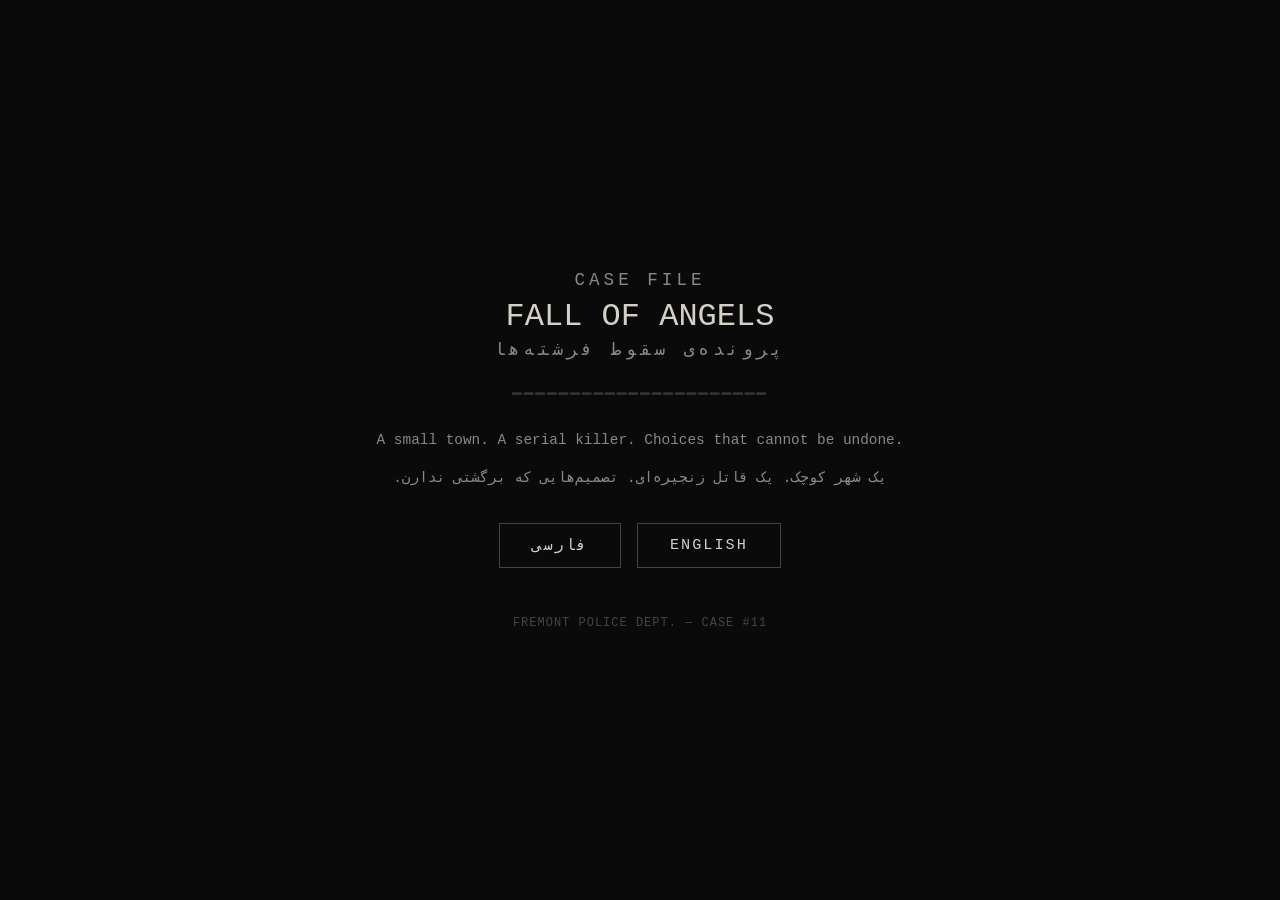
<file: index-5.html>
<!DOCTYPE html>
<html lang="fa">
<head>
  <meta charset="UTF-8" />
  <meta name="viewport" content="width=device-width, initial-scale=1.0" />
  <title>Fall of Angels | سقوط فرشته‌ها</title>
  <style>
    * { margin: 0; padding: 0; box-sizing: border-box; }

    body {
      background: #0a0a0a;
      color: #d4d0c8;
      font-family: 'Courier New', monospace;
      min-height: 100vh;
      display: flex;
      align-items: center;
      justify-content: center;
    }

    .container {
      max-width: 600px;
      width: 90%;
      text-align: center;
      padding: 40px 20px;
    }

    .title {
      font-size: 1.1rem;
      letter-spacing: 4px;
      color: #888;
      margin-bottom: 8px;
    }

    .title-main {
      font-size: 2rem;
      color: #d4d0c8;
      margin-bottom: 4px;
    }

    .divider {
      color: #333;
      margin: 24px 0;
      letter-spacing: 2px;
    }

    .description {
      font-size: 0.9rem;
      line-height: 1.8;
      color: #888;
      margin-bottom: 32px;
    }

    .description span {
      display: block;
      margin-bottom: 12px;
    }

    .buttons {
      display: flex;
      gap: 16px;
      justify-content: center;
      flex-wrap: wrap;
    }

    .btn {
      background: transparent;
      border: 1px solid #444;
      color: #d4d0c8;
      padding: 12px 32px;
      font-family: 'Courier New', monospace;
      font-size: 0.95rem;
      cursor: pointer;
      letter-spacing: 2px;
      transition: all 0.2s;
      text-decoration: none;
      display: inline-block;
    }

    .btn:hover {
      border-color: #d4d0c8;
      background: #d4d0c8;
      color: #0a0a0a;
    }

    .footer {
      margin-top: 48px;
      font-size: 0.75rem;
      color: #444;
      letter-spacing: 1px;
    }
  </style>
</head>
<body>
  <div class="container">

    <div class="title">CASE FILE</div>
    <div class="title-main">FALL OF ANGELS</div>
    <div class="title" style="direction:rtl">پرونده‌ی سقوط فرشته‌ها</div>

    <div class="divider">━━━━━━━━━━━━━━━━━━━━━━</div>

    <div class="description">
      <span>
        A small town. A serial killer. Choices that cannot be undone.
      </span>
      <span style="direction:rtl">
        یک شهر کوچک. یک قاتل زنجیره‌ای. تصمیم‌هایی که برگشتی ندارن.
      </span>
    </div>

    <div class="buttons">
      <a class="btn" href="game-fa.html">فارسی</a>
      <a class="btn" href="game-en.html">ENGLISH</a>
    </div>

    <div class="footer">FREMONT POLICE DEPT. — CASE #11</div>

  </div>
</body>
</html>
</file>
<file: style.css>
@import url('https://fonts.googleapis.com/css2?family=Special+Elite&family=Share+Tech+Mono&family=Crimson+Text:ital,wght@0,400;0,600;1,400&display=swap');

/* ══════════════════════════════ ONE THEME — "CONFESSIONAL NOIR" Aged church-gold + dried blood + case-file paper. No switcher, no automatic animation on text — everything that moves only moves because the person touched it. ══════════════════════════════ */

:root {
  --bg: #0a0807;
  --paper: #100d0a;
  --paper-2: #161210;
  --border: #2c2417;
  --dim: #4f4128;
  --mid: #8f7a4e;
  --text: #ddd0a8;
  --accent: #b9872c;
  --accent-2: #e9b94f;
  --danger: #7a1f1f;
  --danger-2: #b23a3a;
  --glow: rgba(185,135,44,0.12);
  --scanline: rgba(255,255,255,0.012);
  --shadow-deep: rgba(0,0,0,0.85);
  --font-main: 'Share Tech Mono', 'Courier New', monospace;
  --font-title: 'Special Elite', serif;
  --font-body: 'Crimson Text', serif;
}

body.theme-noir {
  --bg: #0a0807;
  --paper: #100d0a;
  --paper-2: #161210;
  --border: #2c2417;
  --dim: #4f4128;
  --mid: #8f7a4e;
  --text: #ddd0a8;
  --accent: #b9872c;
  --accent-2: #e9b94f;
  --danger: #7a1f1f;
  --glow: rgba(185,135,44,0.12);
}

* {
  margin: 0;
  padding: 0;
  box-sizing: border-box;
}

::selection {
  background: var(--accent);
  color: #0a0a0a;
}

/* ══════════════ تغییر اصلی: ثابت‌سازی بدنه و فعال‌سازی اسکرول داخلی ══════════════ */
html, body {
  height: 100%;
  overflow: hidden;   /* اسکرول اصلی قطع می‌شود */
  margin: 0;
}

body {
  background: var(--bg);
  color: var(--text);
  font-family: var(--font-main);
  -webkit-font-smoothing: antialiased;
}

body::before {
  content: '';
  position: fixed;
  inset: 0;
  background: repeating-linear-gradient(
    0deg,
    transparent,
    transparent 2px,
    var(--scanline) 2px,
    var(--scanline) 4px
  );
  pointer-events: none;
  z-index: 999;
}

body::after {
  content: '';
  position: fixed;
  inset: 0;
  pointer-events: none;
  z-index: 998;
  background: radial-gradient(ellipse 120% 90% at 50% 50%, transparent 55%, rgba(0,0,0,0.55) 100%),
              url("data:image/svg+xml,%3Csvg xmlns='http://www.w3.org/2000/svg' width='300' height='300'%3E%3Cfilter id='n'%3E%3CfeTurbulence type='fractalNoise' baseFrequency='0.85' numOctaves='3' stitchTiles='stitch'/%3E%3C/filter%3E%3Crect width='300' height='300' filter='url(%23n)' opacity='0.035'/%3E%3C/svg%3E");
}

:focus-visible {
  outline: 2px solid var(--accent-2);
  outline-offset: 3px;
}

@media (prefers-reduced-motion: reduce) {
  *, *::before, *::after {
    animation-duration: 0.001ms !important;
    transition-duration: 0.001ms !important;
  }
}

.relic-mark {
  position: absolute;
  inset: 0;
  pointer-events: none;
  opacity: 0.55;
  background: radial-gradient(circle at 50% 38%, var(--glow) 0%, transparent 45%),
              linear-gradient(var(--border) 0 0),
              linear-gradient(var(--border) 0 0);
  background-size: auto, 1px 130px, 70px 1px;
  background-position: center, 50% 28%, 50% 38%;
  background-repeat: no-repeat;
}

/* ═══════════ صفحه انتخاب زبان ═══════════ */
body.lang-page {
  display: flex;
  align-items: center;
  justify-content: center;
  padding: 40px 20px;
  overflow: hidden;   /* همچنان بدون اسکرول */
  height: 100%;        /* اطمینان از پوشش کامل */
}

.lang-container {
  max-width: 580px;
  width: 100%;
  text-align: center;
  border: 1px solid var(--border);
  padding: 56px 44px;
  position: relative;
  background: linear-gradient(180deg, rgba(255,255,255,0.015), transparent 30%),
              linear-gradient(150deg, var(--paper-2) 0%, var(--paper) 60%);
  box-shadow: 0 30px 80px var(--shadow-deep),
              0 0 0 1px rgba(0,0,0,0.4),
              inset 0 1px 0 rgba(255,255,255,0.04),
              inset 0 0 60px rgba(0,0,0,0.5);
  overflow: hidden;
}

.lang-container::before {
  content: '';
  position: absolute;
  inset: 0;
  background-image: linear-gradient(var(--accent) 0 0), linear-gradient(var(--accent) 0 0),
                    linear-gradient(var(--accent) 0 0), linear-gradient(var(--accent) 0 0),
                    linear-gradient(var(--accent) 0 0), linear-gradient(var(--accent) 0 0),
                    linear-gradient(var(--accent) 0 0), linear-gradient(var(--accent) 0 0);
  background-size: 1.5px 26px, 26px 1.5px, 1.5px 26px, 26px 1.5px,
                   1.5px 26px, 26px 1.5px, 1.5px 26px, 26px 1.5px;
  background-position: top 12px left 12px, top 12px left 12px, top 12px right 12px, top 12px right 12px,
                       bottom 12px left 12px, bottom 12px left 12px, bottom 12px right 12px,bottom 12px right 12px;
  background-repeat: no-repeat;
  opacity: 0.6;
  pointer-events: none;
}

.case-stamp {
  position: absolute;
  top: 26px;
  right: 32px;
  font-size: 0.6rem;
  letter-spacing: 4px;
  color: var(--danger-2);
  border: 1px solid var(--danger);
  padding: 4px 11px;
  opacity: 0.85;
  transform: rotate(2deg);
  box-shadow: 0 0 14px rgba(122,31,31,0.25);
  z-index: 1;
}

.case-number {
  position: absolute;
  top: 26px;
  left: 32px;
  font-size: 0.6rem;
  letter-spacing: 2px;
  color: var(--dim);
  z-index: 1;
}

.title-wrap {
  margin: 22px 0 30px;
  position: relative;
  z-index: 1;
}

.title-en {
  font-family: var(--font-title);
  font-size: 2.7rem;
  letter-spacing: 9px;
  color: var(--text);
  line-height: 1;
  text-shadow: 0 0 1px var(--accent), 0 0 34px var(--glow), 0 4px 18px rgba(0,0,0,0.6);
}

.title-divider {
  color: var(--accent);
  margin: 14px 0;
  font-size: 0.7rem;
  letter-spacing: 8px;
  opacity: 0.85;
}

.title-fa {
  font-size: 1.05rem;
  letter-spacing: 4px;
  color: var(--mid);
  direction: rtl;
}

.case-meta {
  display: flex;
  justify-content: center;
  gap: 22px;
  font-size: 0.6rem;
  letter-spacing: 2.5px;
  color: var(--dim);
  margin-bottom: 30px;
  position: relative;
  z-index: 1;
}

.case-meta span {
  border: 1px solid var(--border);
  padding: 3px 9px;
  border-radius: 2px;
}

.separator {
  border: none;
  border-top: 1px solid var(--border);
  margin: 22px 0;
  position: relative;
}

.separator::before {
  content: '✠';
  position: absolute;
  top: -10px;
  left: 50%;
  transform: translateX(-50%);
  background: var(--paper);
  padding: 0 10px;
  font-size: 0.65rem;
  color: var(--accent);
}

.description {
  font-family: var(--font-body);
  font-style: italic;
  font-size: 1.02rem;
  line-height: 1.9;
  color: var(--mid);
  margin-bottom: 8px;
  position: relative;
  z-index: 1;
}

.description p {
  margin-bottom: 14px;
}

.description .fa {
  direction: rtl;
  font-size: 0.95rem;
}

.lang-label {
  font-size: 0.6rem;
  letter-spacing: 3px;
  color: var(--dim);
  margin-bottom: 24px;
  position: relative;
  z-index: 1;
}

.buttons {
  display: flex;
  gap: 18px;
  justify-content: center;
  flex-wrap: wrap;
  margin-bottom: 38px;
  position: relative;
  z-index: 1;
}

.btn {
  background: linear-gradient(180deg, var(--paper-2), var(--paper) 65%);
  border: 1px solid var(--border);
  color: var(--text);
  padding: 16px 38px;
  font-family: var(--font-main);
  font-size: 0.9rem;
  cursor: pointer;
  letter-spacing: 3px;
  transition: border-color 0.3s ease, color 0.3s ease, box-shadow 0.3s ease, transform 0.15s ease;
  text-decoration: none;
  display: flex;
  flex-direction: column;
  align-items: center;
  gap: 6px;
  min-width: 160px;
  position: relative;
  overflow: hidden;
  box-shadow: 0 1px 0 rgba(255,255,255,0.05) inset, 0 14px 26px -10px rgba(0,0,0,0.7), 0 0 0 1px rgba(0,0,0,0.3);
}

.btn::before {
  content: '';
  position: absolute;
  left: 14%;
  right: 14%;
  bottom: 0;
  height: 2px;
  background: linear-gradient(90deg, transparent, var(--accent-2), transparent);
  opacity: 0;
  transform: scaleX(0.4);
  transition: opacity 0.35s ease, transform 0.35s ease;
}

.btn::after {
  content: '';
  position: absolute;
  top: 0;
  left: -60%;
  width: 40%;
  height: 100%;
  background: linear-gradient(115deg, transparent, rgba(255,255,255,0.07), transparent);
  transform: skewX(-15deg);
  transition: left 0.55s ease;
}

.btn:hover {
  border-color: var(--accent);
  color: var(--accent-2);
  box-shadow: 0 1px 0 rgba(255,255,255,0.05) inset, 0 18px 34px -10px rgba(0,0,0,0.75), 0 0 22px var(--glow), 0 0 0 1px var(--accent);
  transform: translateY(-2px);
}

.btn:hover::before {
  opacity: 1;
  transform: scaleX(1);
}

.btn:hover::after {
  left: 130%;
}

.btn:active {
  transform: translateY(1px);
  box-shadow: 0 1px 0 rgba(255,255,255,0.05) inset, 0 6px 14px -6px rgba(0,0,0,0.7), 0 0 0 1px var(--accent);
}

.btn-label {
  font-size: 1.02rem;
  position: relative;
  z-index: 1;
}

.btn-sub {
  font-size: 0.58rem;
  color: var(--dim);
  letter-spacing: 1.5px;
  transition: color 0.3s, opacity 0.3s;
  position: relative;
  z-index: 1;
}

.btn:hover .btn-sub {
  color: var(--accent);
  opacity: 0.85;
}

.footer-line {
  font-size: 0.55rem;
  letter-spacing: 2px;
  color: var(--border);
  line-height: 2.2;
  position: relative;
  z-index: 1;
}

/* ═══════════ صفحه بازی (پس از انتخاب زبان) ═══════════ */
body.game-page {
  display: flex;
  flex-direction: column;
  height: 100%;
  overflow: hidden;   /* اسکرول بدنه قطع، اسکرول داخلی فعال می‌شود */
  padding: 0;
}

.game-header {
  flex-shrink: 0;   /* در بالای صفحه ثابت می‌ماند */
  border-bottom: 1px solid var(--border);
  padding: 13px 26px;
  display: flex;
  justify-content: space-between;
  align-items: center;
  font-size: 0.62rem;
  letter-spacing: 3px;
  color: var(--dim);
  background: linear-gradient(180deg, var(--paper-2), var(--paper));
  z-index: 10;
  box-shadow: 0 8px 26px rgba(0,0,0,0.55), 0 1px 0 rgba(255,255,255,0.03) inset;
}

.game-header::after {
  content: '';
  position: absolute;
  left: 0;
  right: 0;
  bottom: -1px;
  height: 1px;
  background: linear-gradient(90deg, transparent, var(--accent), transparent);
  opacity: 0.5;
}

.game-header a {
  color: var(--dim);
  text-decoration: none;
  transition: color 0.2s, border-color 0.2s, transform 0.15s;
  border: 1px solid transparent;
  padding: 5px 12px;
  border-radius: 2px;
}

.game-header a:hover {
  color: var(--accent-2);
  border-color: var(--border);
  background: rgba(255,255,255,0.02);
  transform: translateY(-1px);
}

.header-title {
  color: var(--mid);
  font-weight: 600;
}

.header-case {
  color: var(--dim);
  border: 1px solid var(--border);
  padding: 3px 9px;
  border-radius: 2px;
  letter-spacing: 2px;
}

/* ═══════════ کانتینر قابل اسکرول بازی ═══════════ */
#game-container {
  flex: 1;
  overflow-y: auto;
  -webkit-overflow-scrolling: touch;  /* اسکرول روان در iOS */
  max-width: 740px;
  margin: 0 auto;
  padding: 52px 28px 110px;
  width: 100%;
}

.narrative {
  white-space: pre-wrap;
  line-height: 2.25;
  font-size: 0.93rem;
  margin-bottom: 48px;
  font-family: var(--font-main);
  color: var(--text);
  border-left: 2px solid var(--border);
  padding-left: 26px;
  position: relative;
  animation: narrative-fade 0.4s ease both;
}

@keyframes narrative-fade {
  from { opacity: 0; }
  to { opacity: 1; }
}

.narrative::before {
  content: '';
  position: absolute;
  left: -1px;
  top: 0;
  width: 2px;
  height: 36px;
  background: linear-gradient(180deg, var(--accent), transparent);
  opacity: 0.7;
}

.choices {
  display: flex;
  flex-direction: column;
  gap: 12px;
}

.choice-btn {
  background: linear-gradient(180deg, rgba(255,255,255,0.012), transparent 40%), var(--paper);
  border: 1px solid var(--border);
  color: var(--mid);
  padding: 16px 22px 16px 46px;
  font-family: var(--font-main);
  font-size: 0.88rem;
  cursor: pointer;
  transition: border-color 0.25s, color 0.25s, box-shadow 0.25s, transform 0.15s, padding-left 0.25s;
  position: relative;
  text-align: left;
  box-shadow: 0 1px 0 rgba(255,255,255,0.03) inset, 0 8px 18px -10px rgba(0,0,0,0.6);
}

.choice-btn::before {
  content: '▶';
  position: absolute;
  left: 18px;
  top: 50%;
  transform: translateY(-50%);
  font-size: 0.55rem;
  color: var(--border);
  transition: color 0.25s, left 0.25s, text-shadow 0.25s;
}

.choice-btn::after {
  content: '';
  position: absolute;
  left: 0;
  top: 0;
  bottom: 0;
  width: 0;
  background: linear-gradient(180deg, var(--accent-2), var(--accent));
  opacity: 0;
  transition: width 0.25s, opacity 0.25s;
}

.choice-btn:hover {
  border-color: var(--accent);
  color: var(--text);
  padding-left: 50px;
  box-shadow: 0 1px 0 rgba(255,255,255,0.04) inset, 0 14px 26px -12px rgba(0,0,0,0.7), 0 0 24px var(--glow);
  transform: translateY(-1px);
}

.choice-btn:hover::before {
  color: var(--accent-2);
  left: 16px;
  text-shadow: 0 0 8px var(--glow);
}

.choice-btn:hover::after {
  width: 3px;
  opacity: 1;
}

.choice-btn:active {
  transform: translateY(1px) scale(0.997);
}

.no-choices {
  color: var(--dim);
  font-size: 0.8rem;
  letter-spacing: 1px;
}

.restart-btn {
  margin-top: 14px;
  letter-spacing: 3px;
  padding-left: 22px !important;
  color: var(--dim) !important;
  border-color: var(--border) !important;
}

.restart-btn::before {
  display: none !important;
}

.restart-btn::after {
  background: linear-gradient(180deg, var(--danger-2), var(--danger)) !important;
}

.restart-btn:hover {
  color: var(--danger-2) !important;
  border-color: var(--danger) !important;
  padding-left: 22px !important;
}

.profile-card {
  border: 1px solid var(--border);
  padding: 36px 34px;
  margin: 48px 0;
  background: linear-gradient(160deg, var(--paper-2), var(--paper) 70%);
  position: relative;
  box-shadow: 0 26px 60px var(--shadow-deep), inset 0 1px 0 rgba(255,255,255,0.04), inset 0 0 50px rgba(0,0,0,0.45);
}

.profile-card::before {
  content: 'PSYCHOLOGICAL PROFILE';
  position: absolute;
  top: -9px;
  left: 22px;
  background: var(--paper-2);
  padding: 0 11px;
  font-size: 0.55rem;
  letter-spacing: 3px;
  color: var(--accent);
}

.profile-card::after {
  content: '';
  position: absolute;
  inset: 0;
  background: radial-gradient(ellipse at center, var(--glow), transparent 70%),
              linear-gradient(var(--accent) 0 0), linear-gradient(var(--accent) 0 0),
              linear-gradient(var(--accent) 0 0), linear-gradient(var(--accent) 0 0),
              linear-gradient(var(--accent) 0 0), linear-gradient(var(--accent) 0 0),
              linear-gradient(var(--accent) 0 0), linear-gradient(var(--accent) 0 0),
              linear-gradient(var(--accent) 0 0);
  background-size: auto, 1.5px 20px, 20px 1.5px, 1.5px 20px, 20px 1.5px, 1.5px 20px, 20px 1.5px, 1.5px 20px, 20px 1.5px;
  background-position: center, top 12px left 12px, top 12px left 12px, top 12px right 12px, top 12px right 12px,
                       bottom 12px left 12px, bottom 12px left 12px, bottom 12px right 12px, bottom 12px right 12px;
  background-repeat: no-repeat;
  opacity: 0.5;
  pointer-events: none;
}

.profile-title {
  color: var(--border);
  font-size: 0.7rem;
  margin-bottom: 4px;
  position: relative;
  z-index: 1;
}

.profile-label {
  font-family: var(--font-title);
  font-size: 1.55rem;
  margin: 18px 0 16px;
  color: var(--text);
  text-shadow: 0 0 24px var(--glow), 0 2px 10px rgba(0,0,0,0.5);
  position: relative;
  z-index: 1;
}

.profile-text {
  color: var(--mid);
  line-height: 2;
  font-family: var(--font-body);
  font-size: 1rem;
  font-style: italic;
  direction: rtl;
  position: relative;
  z-index: 1;
}

.atmosphere-canvas {
  position: fixed;
  inset: 0;
  pointer-events: none;
  z-index: 1;
  opacity: 0.2;
}

.theme-bar, .rain-canvas, .ember-canvas {
  display: none !important;
}
</file>
